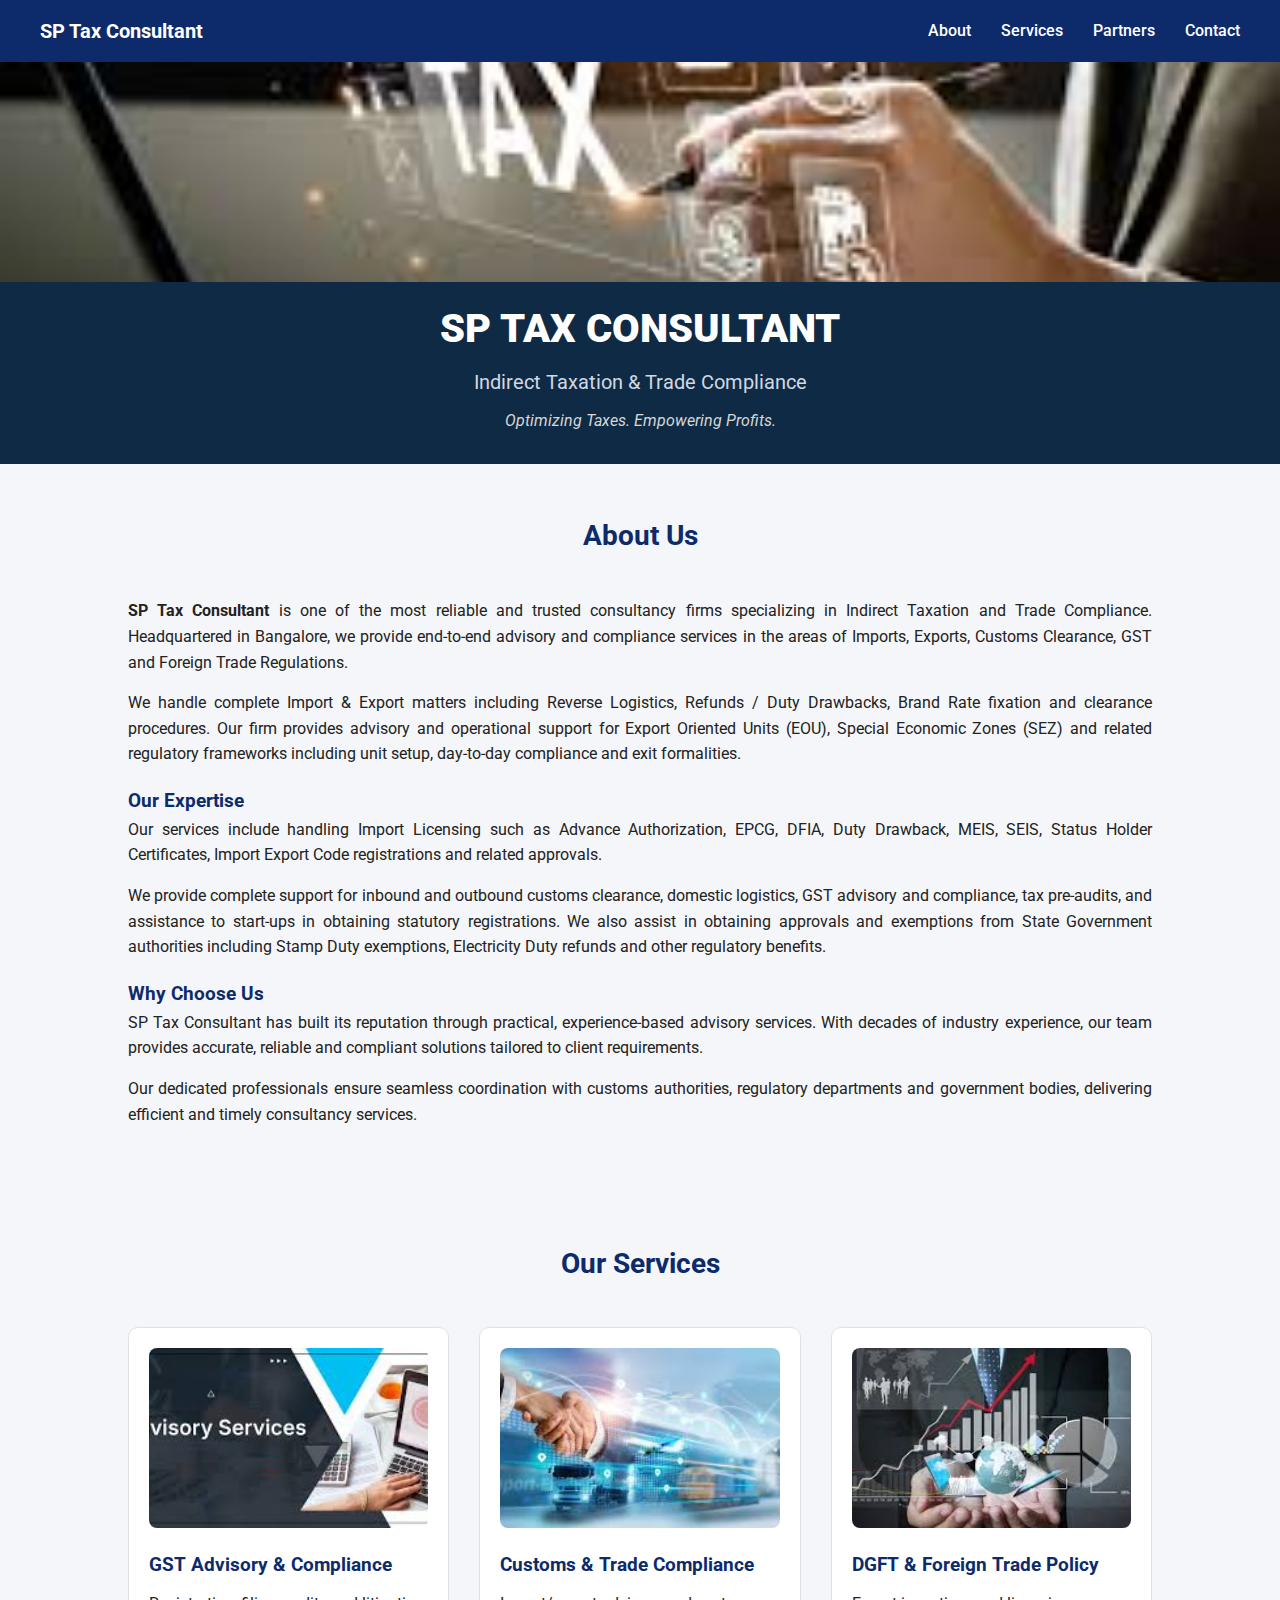
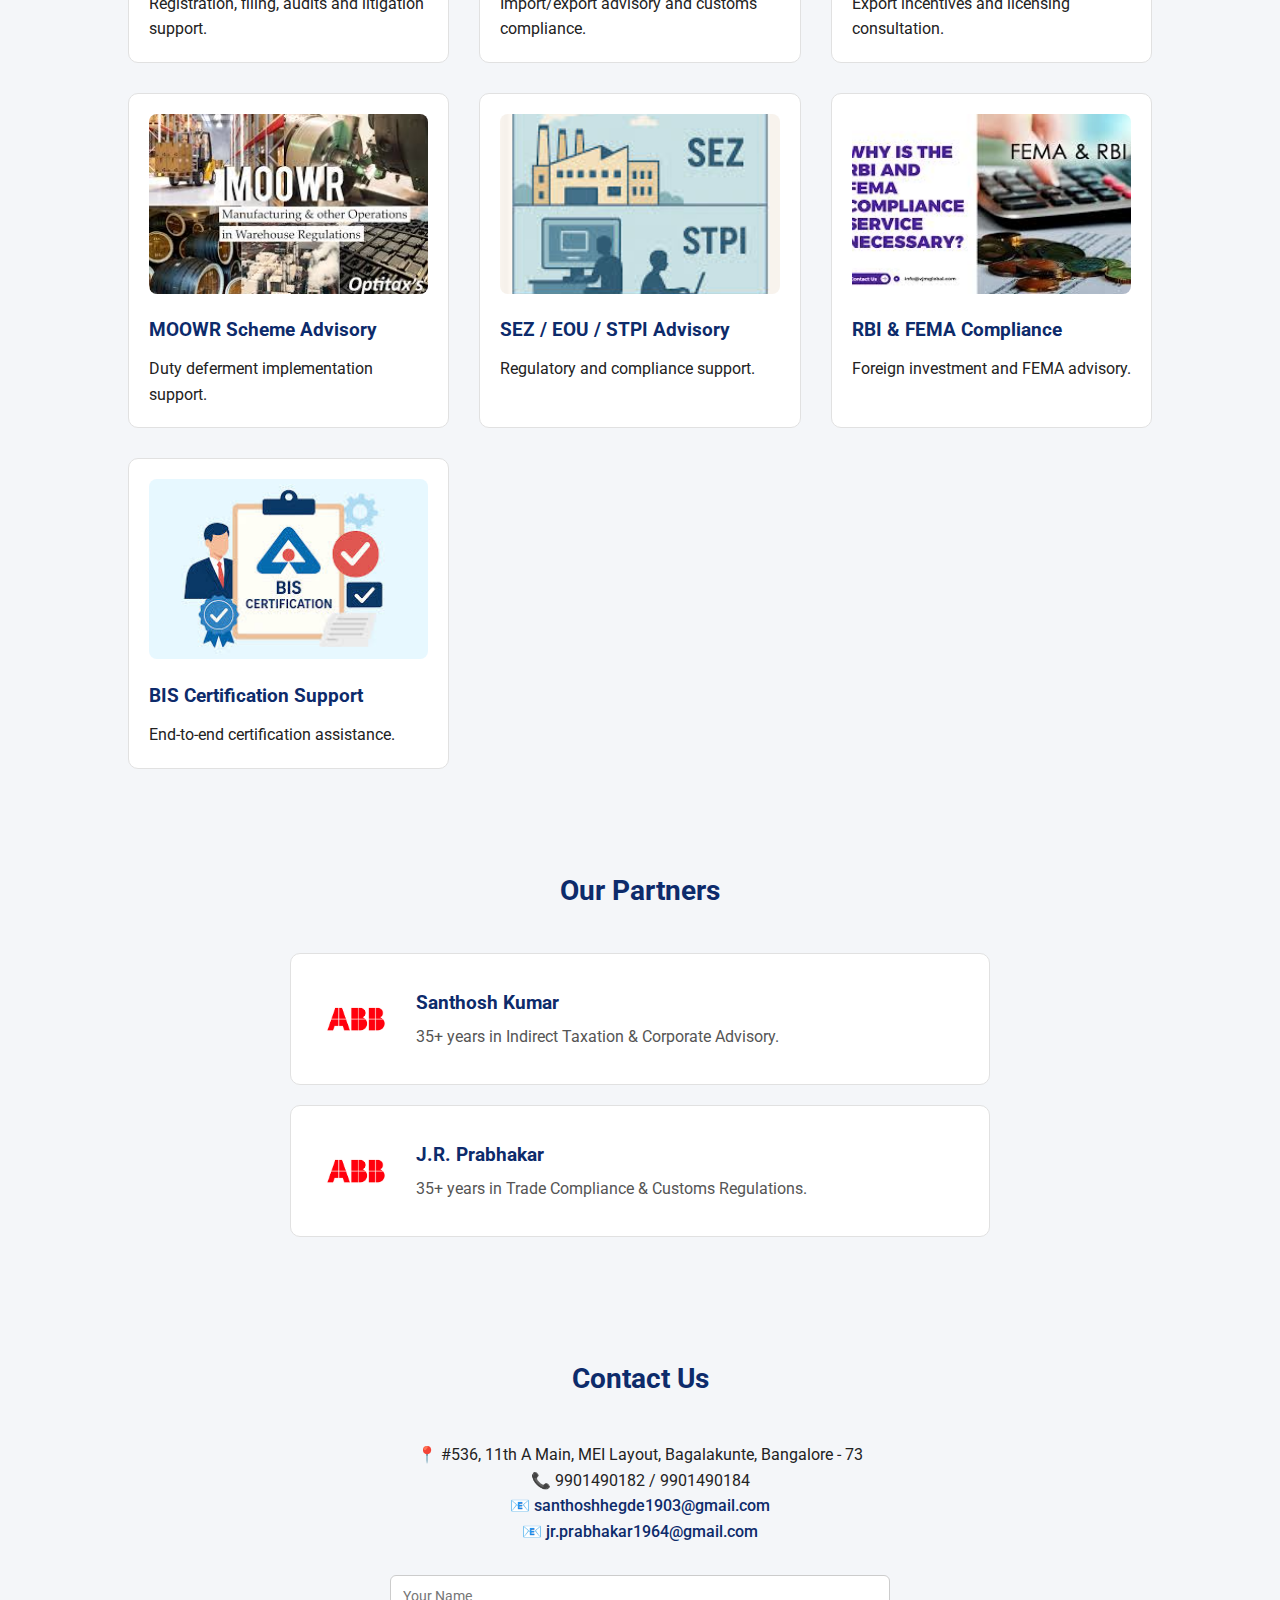
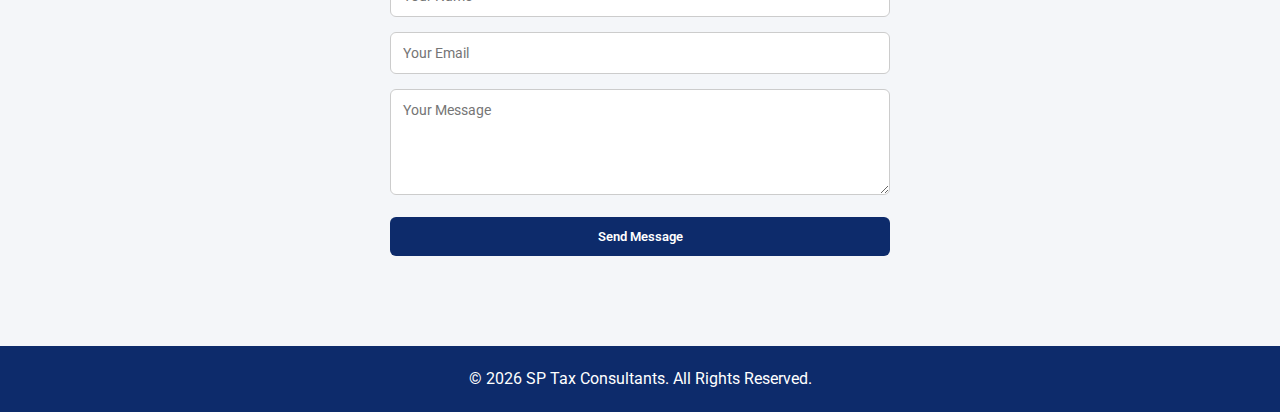
<file: index.html>
<!DOCTYPE html>
<html lang="en">
<head>
<meta charset="UTF-8">
<meta name="viewport" content="width=device-width, initial-scale=1.0">
<title>SP Tax Consultant</title>
<link rel="stylesheet" href="style.css">
<link href="https://fonts.googleapis.com/css2?family=Roboto:wght@400;500;700;900&display=swap" rel="stylesheet">
</head>

<body>

<!-- NAVIGATION -->
<nav class="navbar">
  <div class="logo-text">SP Tax Consultant</div>
  <ul>
    <li><a href="#about">About</a></li>
    <li><a href="#services">Services</a></li>
    <li><a href="#partners">Partners</a></li>
    <li><a href="#contact">Contact</a></li>
  </ul>
</nav>

<!-- HEADER -->
<header class="main-header">
  <img src="logo.jpg" alt="SP Tax Consultant Logo" class="header-logo">
  <h1>
    SP TAX CONSULTANT <br>
    <span class="sub-heading">Indirect Taxation & Trade Compliance</span>
  </h1>
  <p class="tagline">Optimizing Taxes. Empowering Profits.</p>
</header>

<!-- ABOUT US -->
<section id="about" class="about">
  <h2>About Us</h2>
  <p>
    <strong>SP Tax Consultant</strong> is one of the most reliable and trusted consultancy firms
    specializing in Indirect Taxation and Trade Compliance. Headquartered in Bangalore,
    we provide end-to-end advisory and compliance services in the areas of Imports,
    Exports, Customs Clearance, GST and Foreign Trade Regulations.
  </p>

  <p>
    We handle complete Import & Export matters including Reverse Logistics,
    Refunds / Duty Drawbacks, Brand Rate fixation and clearance procedures.
    Our firm provides advisory and operational support for Export Oriented Units (EOU),
    Special Economic Zones (SEZ) and related regulatory frameworks including
    unit setup, day-to-day compliance and exit formalities.
  </p>

  <h3>Our Expertise</h3>
  <p>
    Our services include handling Import Licensing such as Advance Authorization,
    EPCG, DFIA, Duty Drawback, MEIS, SEIS, Status Holder Certificates,
    Import Export Code registrations and related approvals.
  </p>

  <p>
    We provide complete support for inbound and outbound customs clearance,
    domestic logistics, GST advisory and compliance, tax pre-audits,
    and assistance to start-ups in obtaining statutory registrations.
    We also assist in obtaining approvals and exemptions from
    State Government authorities including Stamp Duty exemptions,
    Electricity Duty refunds and other regulatory benefits.
  </p>

  <h3>Why Choose Us</h3>
  <p>
    SP Tax Consultant has built its reputation through practical,
    experience-based advisory services. With decades of industry
    experience, our team provides accurate, reliable and compliant
    solutions tailored to client requirements.
  </p>

  <p>
    Our dedicated professionals ensure seamless coordination with
    customs authorities, regulatory departments and government bodies,
    delivering efficient and timely consultancy services.
  </p>
</section>

<!-- SERVICES -->
<section id="services" class="services">
  <h2>Our Services</h2>

  <div class="service-grid">

    <a href="gst.html" class="service-card">
      <img src="gst_advisory_compliance.jpg" alt="GST">
      <h3>GST Advisory & Compliance</h3>
      <p>Registration, filing, audits and litigation support.</p>
    </a>

    <a href="custom.html" class="service-card">
      <img src="Custom_and_Trade_Compliance.jpg" alt="Customs">
      <h3>Customs & Trade Compliance</h3>
      <p>Import/export advisory and customs compliance.</p>
    </a>

    <a href="dgft.html" class="service-card">
      <img src="DGFT_and_Foreign_Trade_Policy.jpg" alt="DGFT">
      <h3>DGFT & Foreign Trade Policy</h3>
      <p>Export incentives and licensing consultation.</p>
    </a>

    <a href="moowr.html" class="service-card">
      <img src="MOOWR_Scheme_Advisory.jpg" alt="MOOWR">
      <h3>MOOWR Scheme Advisory</h3>
      <p>Duty deferment implementation support.</p>
    </a>

    <a href="sez.html" class="service-card">
      <img src="SEZ_EOU_STPI_Advisory.jpg" alt="SEZ">
      <h3>SEZ / EOU / STPI Advisory</h3>
      <p>Regulatory and compliance support.</p>
    </a>

    <a href="rbi.html" class="service-card">
      <img src="RBI_FEMA_Compliance.jpg" alt="RBI">
      <h3>RBI & FEMA Compliance</h3>
      <p>Foreign investment and FEMA advisory.</p>
    </a>

    <a href="bis.html" class="service-card">
      <img src="BIS_Certification_Support.jpg" alt="BIS">
      <h3>BIS Certification Support</h3>
      <p>End-to-end certification assistance.</p>
    </a>

  </div>
</section>

<!-- PARTNERS -->
<section id="partners" class="partners">
  <h2>Our Partners</h2>

  <div class="partner-card">
    <img src="abb.png" alt="Santhosh Kumar" class="partner-img">
    <div class="partner-info">
      <h3>Santhosh Kumar</h3>
      <p>35+ years in Indirect Taxation & Corporate Advisory.</p>
    </div>
  </div>

  <div class="partner-card">
    <img src="abb.png" alt="J.R. Prabhakar" class="partner-img">
    <div class="partner-info">
      <h3>J.R. Prabhakar</h3>
      <p>35+ years in Trade Compliance & Customs Regulations.</p>
    </div>
  </div>
</section>

<!-- CONTACT -->
<section id="contact" class="contact">
  <h2>Contact Us</h2>

  <p>📍 #536, 11th A Main, MEI Layout, Bagalakunte, Bangalore - 73</p>
  <p>📞 9901490182 / 9901490184</p>
  <p>📧 <a href="mailto:santhoshhegde1903@gmail.com">santhoshhegde1903@gmail.com</a></p>
  <p>📧 <a href="mailto:jr.prabhakar1964@gmail.com">jr.prabhakar1964@gmail.com</a></p>

  <form class="contact-form"
    onsubmit="window.location.href='mailto:nimmi280295@gmail.com?subject=' +
    encodeURIComponent(document.getElementById('name').value) +
    '&body=' +
    encodeURIComponent(document.getElementById('message').value);
    return false;">

    <input type="text" id="name" placeholder="Your Name" required>
    <input type="email" id="email" placeholder="Your Email" required>
    <textarea id="message" rows="5" placeholder="Your Message" required></textarea>
    <button type="submit" class="btn">Send Message</button>
  </form>
</section>

<footer class="footer">
  <p>&copy; 2026 SP Tax Consultants. All Rights Reserved.</p>
</footer>

</body>
</html>
</file>
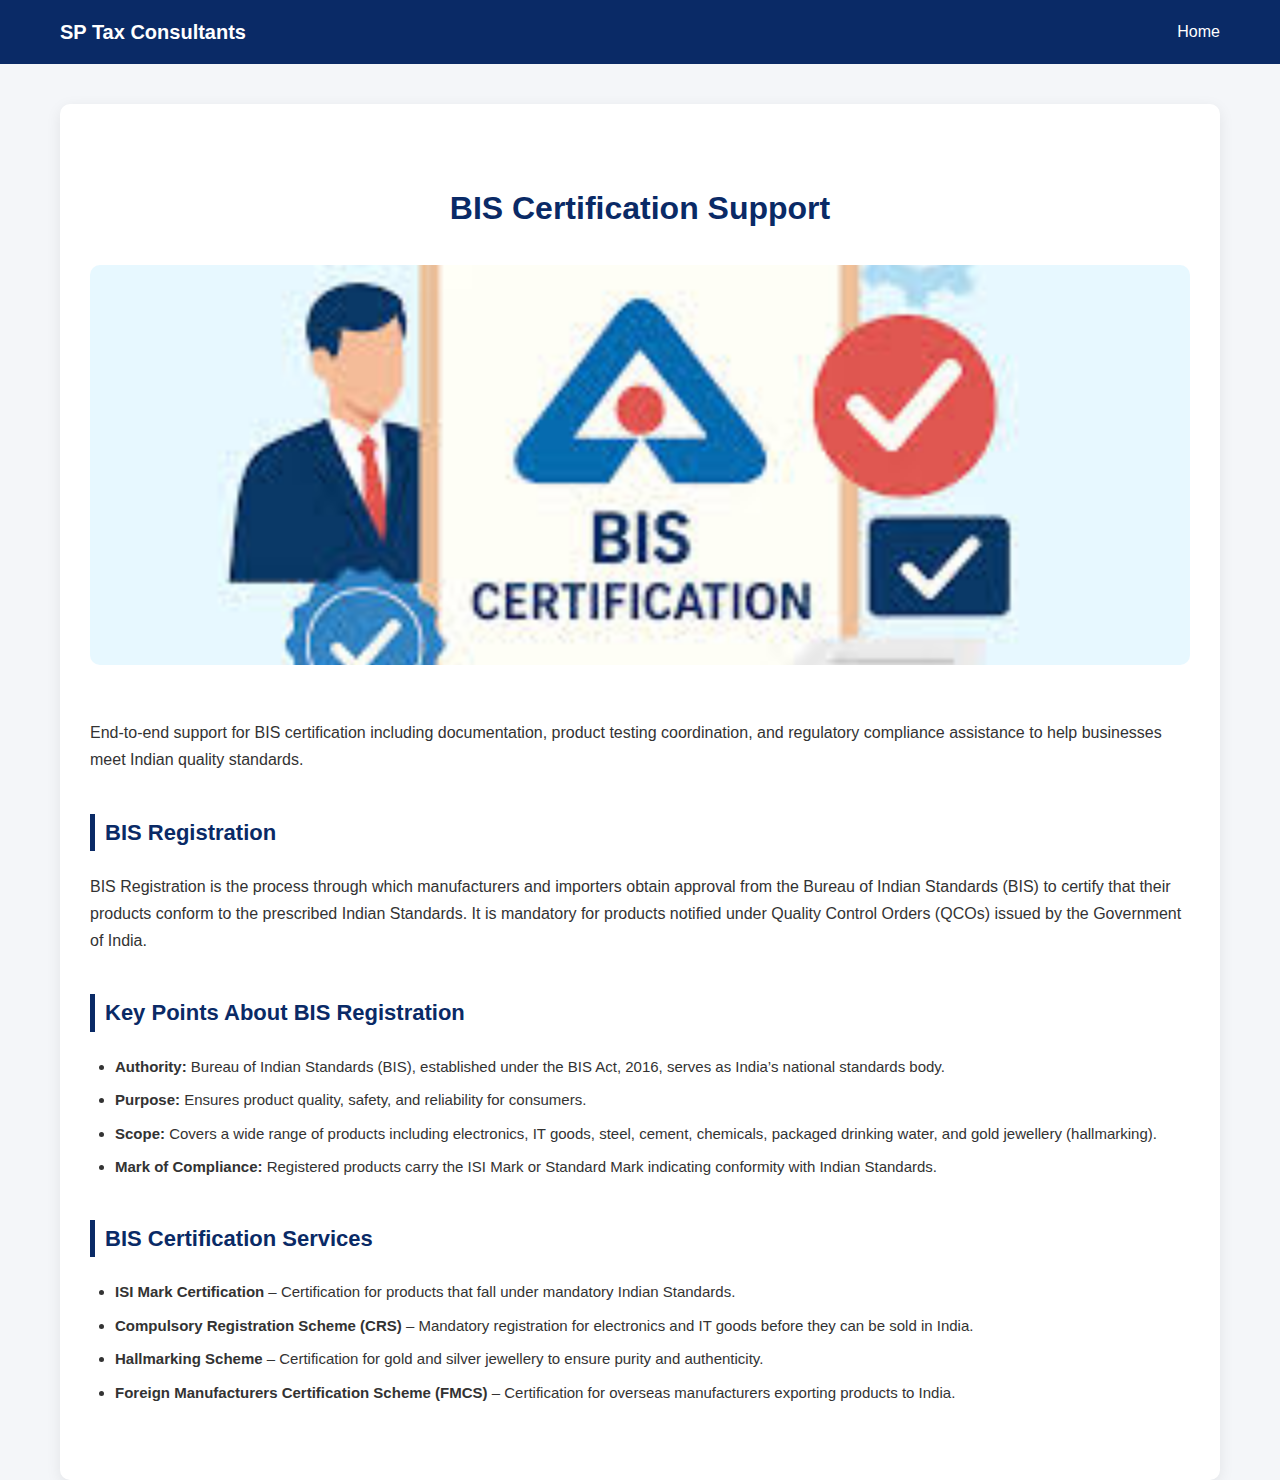
<file: bis.html>
<!DOCTYPE html>
<html>
<head>
<title>BIS Certification Support</title>

<style>

body{
font-family: Arial, Helvetica, sans-serif;
margin:0;
background:#f4f6f9;
line-height:1.7;
color:#333;
}

/* Navbar */

.navbar{
display:flex;
justify-content:space-between;
align-items:center;
background:#0a2a66;
padding:15px 60px;
color:white;
}

.navbar ul{
list-style:none;
display:flex;
margin:0;
padding:0;
}

.navbar ul li{
margin-left:25px;
}

.navbar a{
text-decoration:none;
color:white;
font-weight:500;
}

.logo{
font-size:20px;
font-weight:bold;
}

/* Page Section */

.services{
max-width:1100px;
margin:auto;
padding:50px 30px;
background:white;
margin-top:40px;
border-radius:10px;
box-shadow:0 4px 15px rgba(0,0,0,0.08);
}

.services h2{
text-align:center;
margin-bottom:30px;
font-size:32px;
color:#0a2a66;
}

.services h3{
margin-top:40px;
color:#0a2a66;
font-size:22px;
border-left:5px solid #0a2a66;
padding-left:10px;
}

.services p{
margin-bottom:18px;
font-size:16px;
}

.services ul{
margin-top:10px;
margin-bottom:25px;
padding-left:25px;
}

.services li{
margin-bottom:8px;
font-size:15px;
}

.services img{
width:100%;
max-height:400px;
object-fit:cover;
border-radius:10px;
margin-bottom:30px;
}

</style>

</head>

<body>

<nav class="navbar">
<div class="logo">SP Tax Consultants</div>

<ul>
<li><a href="index.html">Home</a></li>
</ul>
</nav>


<section class="services">

<h2>BIS Certification Support</h2>

<img src="BIS_Certification_Support.jpg">

<p>
End-to-end support for BIS certification including documentation, product testing coordination, and regulatory compliance assistance to help businesses meet Indian quality standards.
</p>


<h3>BIS Registration</h3>

<p>
BIS Registration is the process through which manufacturers and importers obtain approval from the Bureau of Indian Standards (BIS) to certify that their products conform to the prescribed Indian Standards. It is mandatory for products notified under Quality Control Orders (QCOs) issued by the Government of India.
</p>


<h3>Key Points About BIS Registration</h3>

<ul>
<li><strong>Authority:</strong> Bureau of Indian Standards (BIS), established under the BIS Act, 2016, serves as India’s national standards body.</li>

<li><strong>Purpose:</strong> Ensures product quality, safety, and reliability for consumers.</li>

<li><strong>Scope:</strong> Covers a wide range of products including electronics, IT goods, steel, cement, chemicals, packaged drinking water, and gold jewellery (hallmarking).</li>

<li><strong>Mark of Compliance:</strong> Registered products carry the ISI Mark or Standard Mark indicating conformity with Indian Standards.</li>
</ul>


<h3>BIS Certification Services</h3>

<ul>
<li><strong>ISI Mark Certification</strong> – Certification for products that fall under mandatory Indian Standards.</li>

<li><strong>Compulsory Registration Scheme (CRS)</strong> – Mandatory registration for electronics and IT goods before they can be sold in India.</li>

<li><strong>Hallmarking Scheme</strong> – Certification for gold and silver jewellery to ensure purity and authenticity.</li>

<li><strong>Foreign Manufacturers Certification Scheme (FMCS)</strong> – Certification for overseas manufacturers exporting products to India.</li>
</ul>

</section>

</body>
</html>
</file>
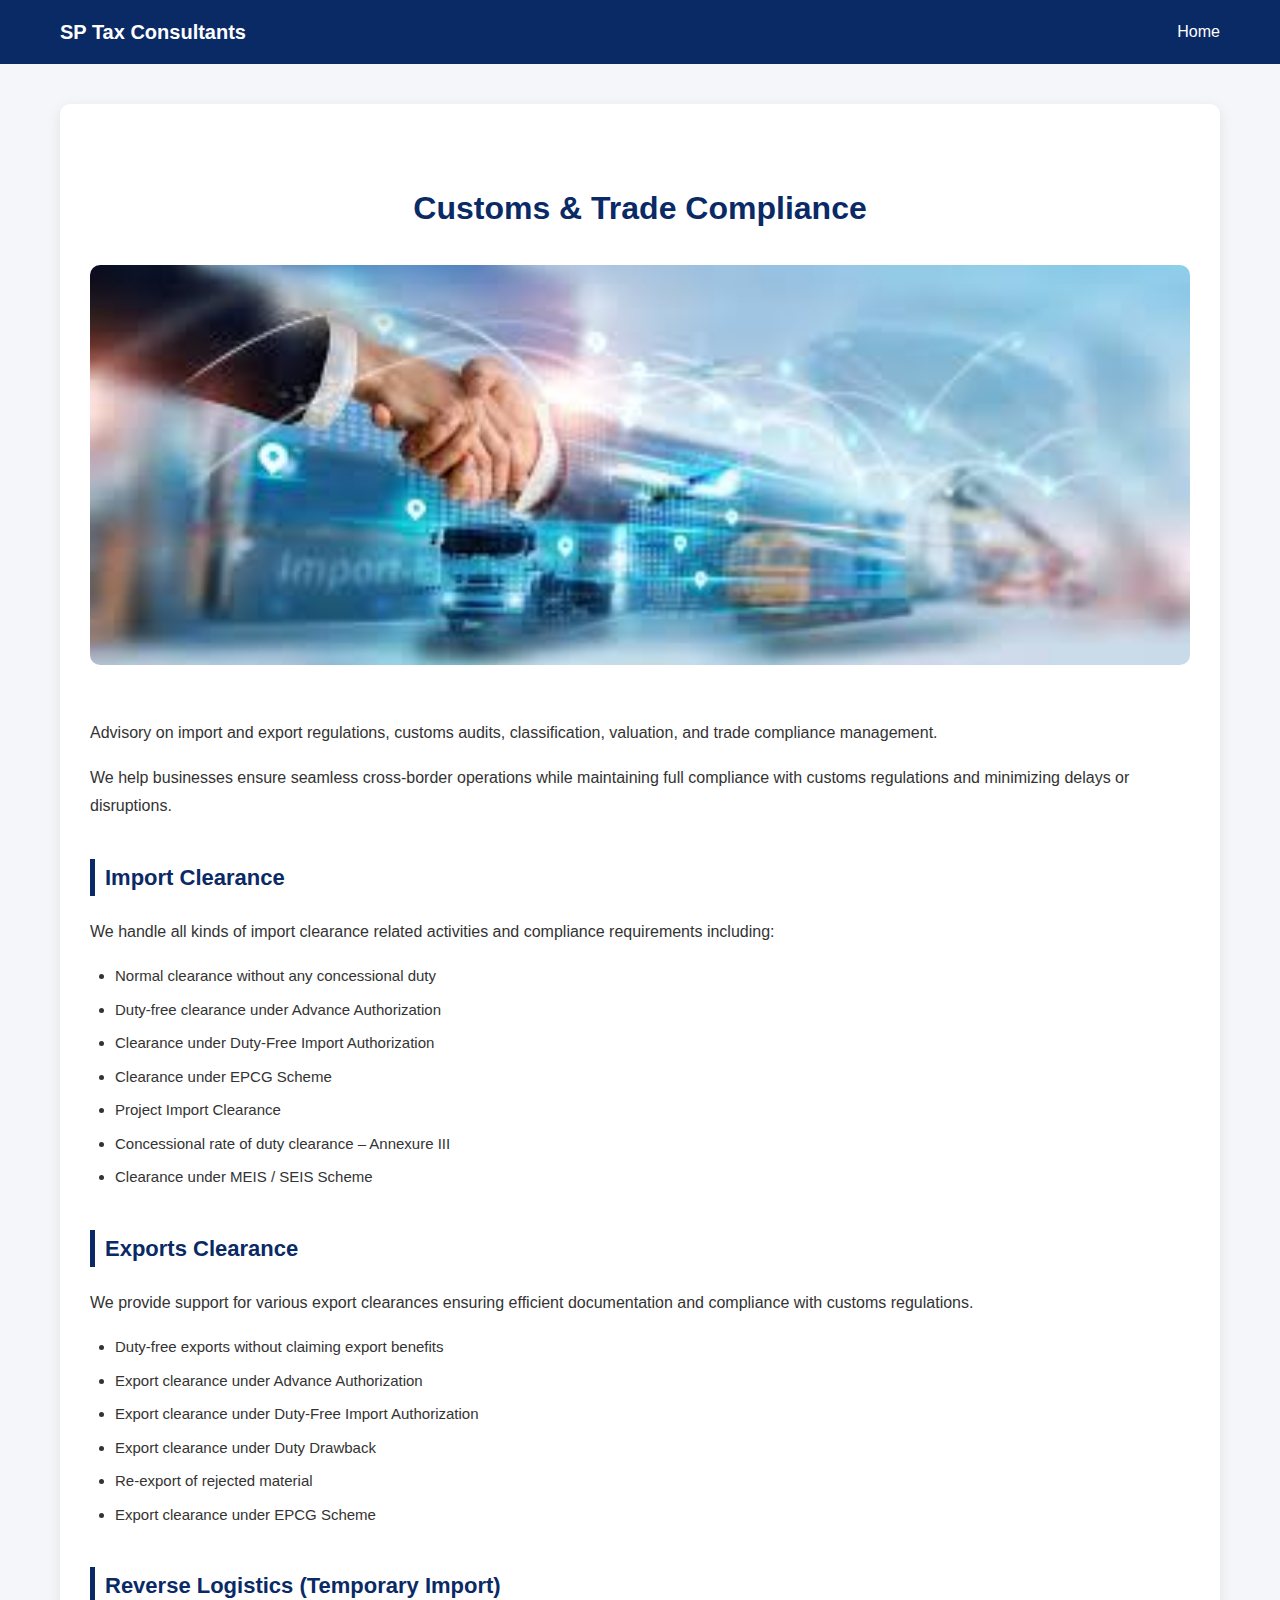
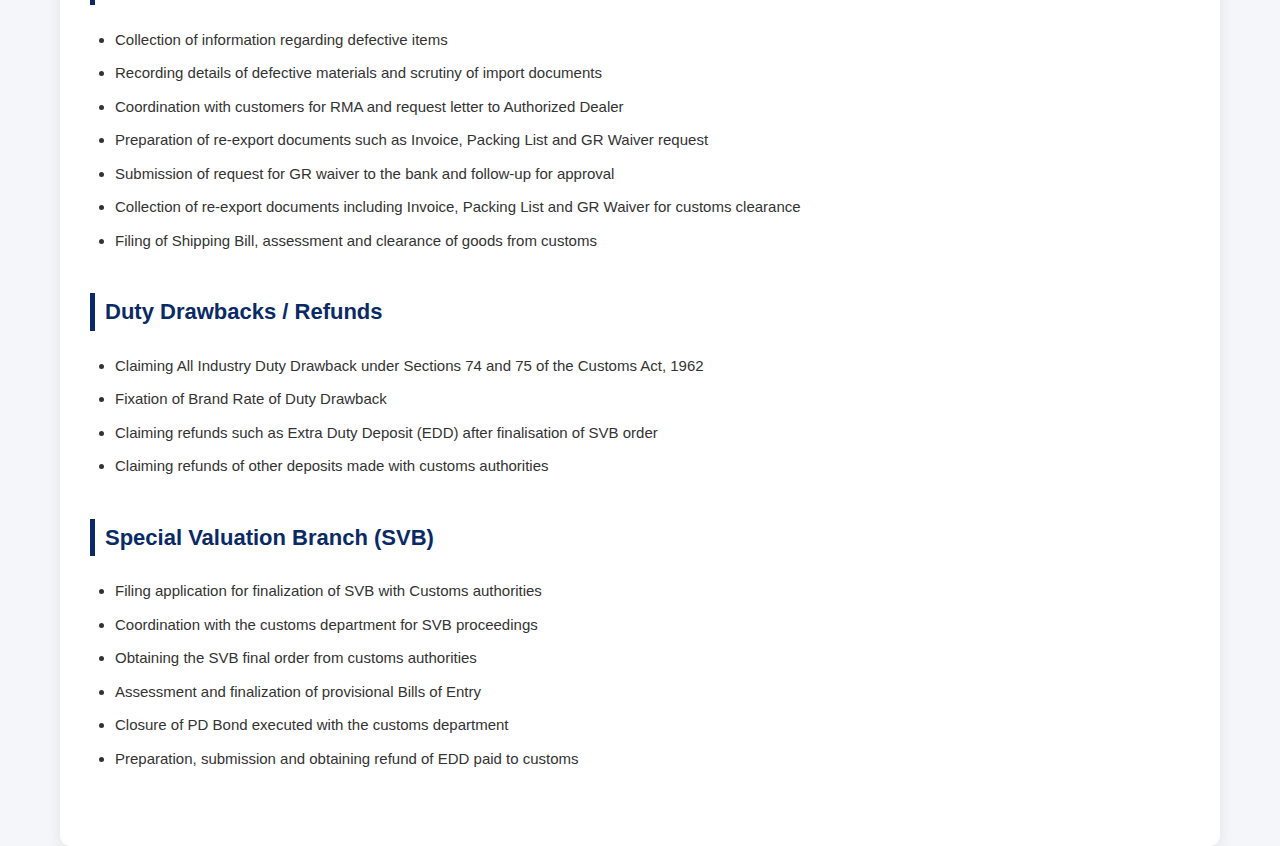
<file: custom.html>
<!DOCTYPE html>
<html>
<head>
<title>Customs & Trade Compliance</title>

<style>

body{
font-family: Arial, Helvetica, sans-serif;
margin:0;
background:#f4f6f9;
line-height:1.7;
color:#333;
}

/* Navbar */

.navbar{
display:flex;
justify-content:space-between;
align-items:center;
background:#0a2a66;
padding:15px 60px;
color:white;
}

.navbar ul{
list-style:none;
display:flex;
margin:0;
padding:0;
}

.navbar ul li{
margin-left:25px;
}

.navbar a{
text-decoration:none;
color:white;
font-weight:500;
}

.logo{
font-size:20px;
font-weight:bold;
}

/* Page Section */

.services{
max-width:1100px;
margin:auto;
padding:50px 30px;
background:white;
margin-top:40px;
border-radius:10px;
box-shadow:0 4px 15px rgba(0,0,0,0.08);
}

.services h2{
text-align:center;
margin-bottom:30px;
font-size:32px;
color:#0a2a66;
}

.services h3{
margin-top:40px;
color:#0a2a66;
font-size:22px;
border-left:5px solid #0a2a66;
padding-left:10px;
}

.services p{
margin-bottom:18px;
font-size:16px;
}

.services ul{
margin-top:10px;
margin-bottom:25px;
padding-left:25px;
}

.services li{
margin-bottom:8px;
font-size:15px;
}

.services img{
width:100%;
max-height:400px;
object-fit:cover;
border-radius:10px;
margin-bottom:30px;
}

</style>

</head>

<body>

<nav class="navbar">
<div class="logo">SP Tax Consultants</div>

<ul>
<li><a href="index.html">Home</a></li>
</ul>
</nav>


<section class="services">

<h2>Customs & Trade Compliance</h2>

<img src="Custom_and_Trade_Compliance.jpg">

<p>
Advisory on import and export regulations, customs audits, classification, valuation, and trade compliance management.
</p>

<p>
We help businesses ensure seamless cross-border operations while maintaining full compliance with customs regulations and minimizing delays or disruptions.
</p>


<h3>Import Clearance</h3>

<p>
We handle all kinds of import clearance related activities and compliance requirements including:
</p>

<ul>
<li>Normal clearance without any concessional duty</li>
<li>Duty-free clearance under Advance Authorization</li>
<li>Clearance under Duty-Free Import Authorization</li>
<li>Clearance under EPCG Scheme</li>
<li>Project Import Clearance</li>
<li>Concessional rate of duty clearance – Annexure III</li>
<li>Clearance under MEIS / SEIS Scheme</li>
</ul>


<h3>Exports Clearance</h3>

<p>
We provide support for various export clearances ensuring efficient documentation and compliance with customs regulations.
</p>

<ul>
<li>Duty-free exports without claiming export benefits</li>
<li>Export clearance under Advance Authorization</li>
<li>Export clearance under Duty-Free Import Authorization</li>
<li>Export clearance under Duty Drawback</li>
<li>Re-export of rejected material</li>
<li>Export clearance under EPCG Scheme</li>
</ul>


<h3>Reverse Logistics (Temporary Import)</h3>

<ul>
<li>Collection of information regarding defective items</li>
<li>Recording details of defective materials and scrutiny of import documents</li>
<li>Coordination with customers for RMA and request letter to Authorized Dealer</li>
<li>Preparation of re-export documents such as Invoice, Packing List and GR Waiver request</li>
<li>Submission of request for GR waiver to the bank and follow-up for approval</li>
<li>Collection of re-export documents including Invoice, Packing List and GR Waiver for customs clearance</li>
<li>Filing of Shipping Bill, assessment and clearance of goods from customs</li>
</ul>


<h3>Duty Drawbacks / Refunds</h3>

<ul>
<li>Claiming All Industry Duty Drawback under Sections 74 and 75 of the Customs Act, 1962</li>
<li>Fixation of Brand Rate of Duty Drawback</li>
<li>Claiming refunds such as Extra Duty Deposit (EDD) after finalisation of SVB order</li>
<li>Claiming refunds of other deposits made with customs authorities</li>
</ul>


<h3>Special Valuation Branch (SVB)</h3>

<ul>
<li>Filing application for finalization of SVB with Customs authorities</li>
<li>Coordination with the customs department for SVB proceedings</li>
<li>Obtaining the SVB final order from customs authorities</li>
<li>Assessment and finalization of provisional Bills of Entry</li>
<li>Closure of PD Bond executed with the customs department</li>
<li>Preparation, submission and obtaining refund of EDD paid to customs</li>
</ul>

</section>

</body>
</html>
</file>
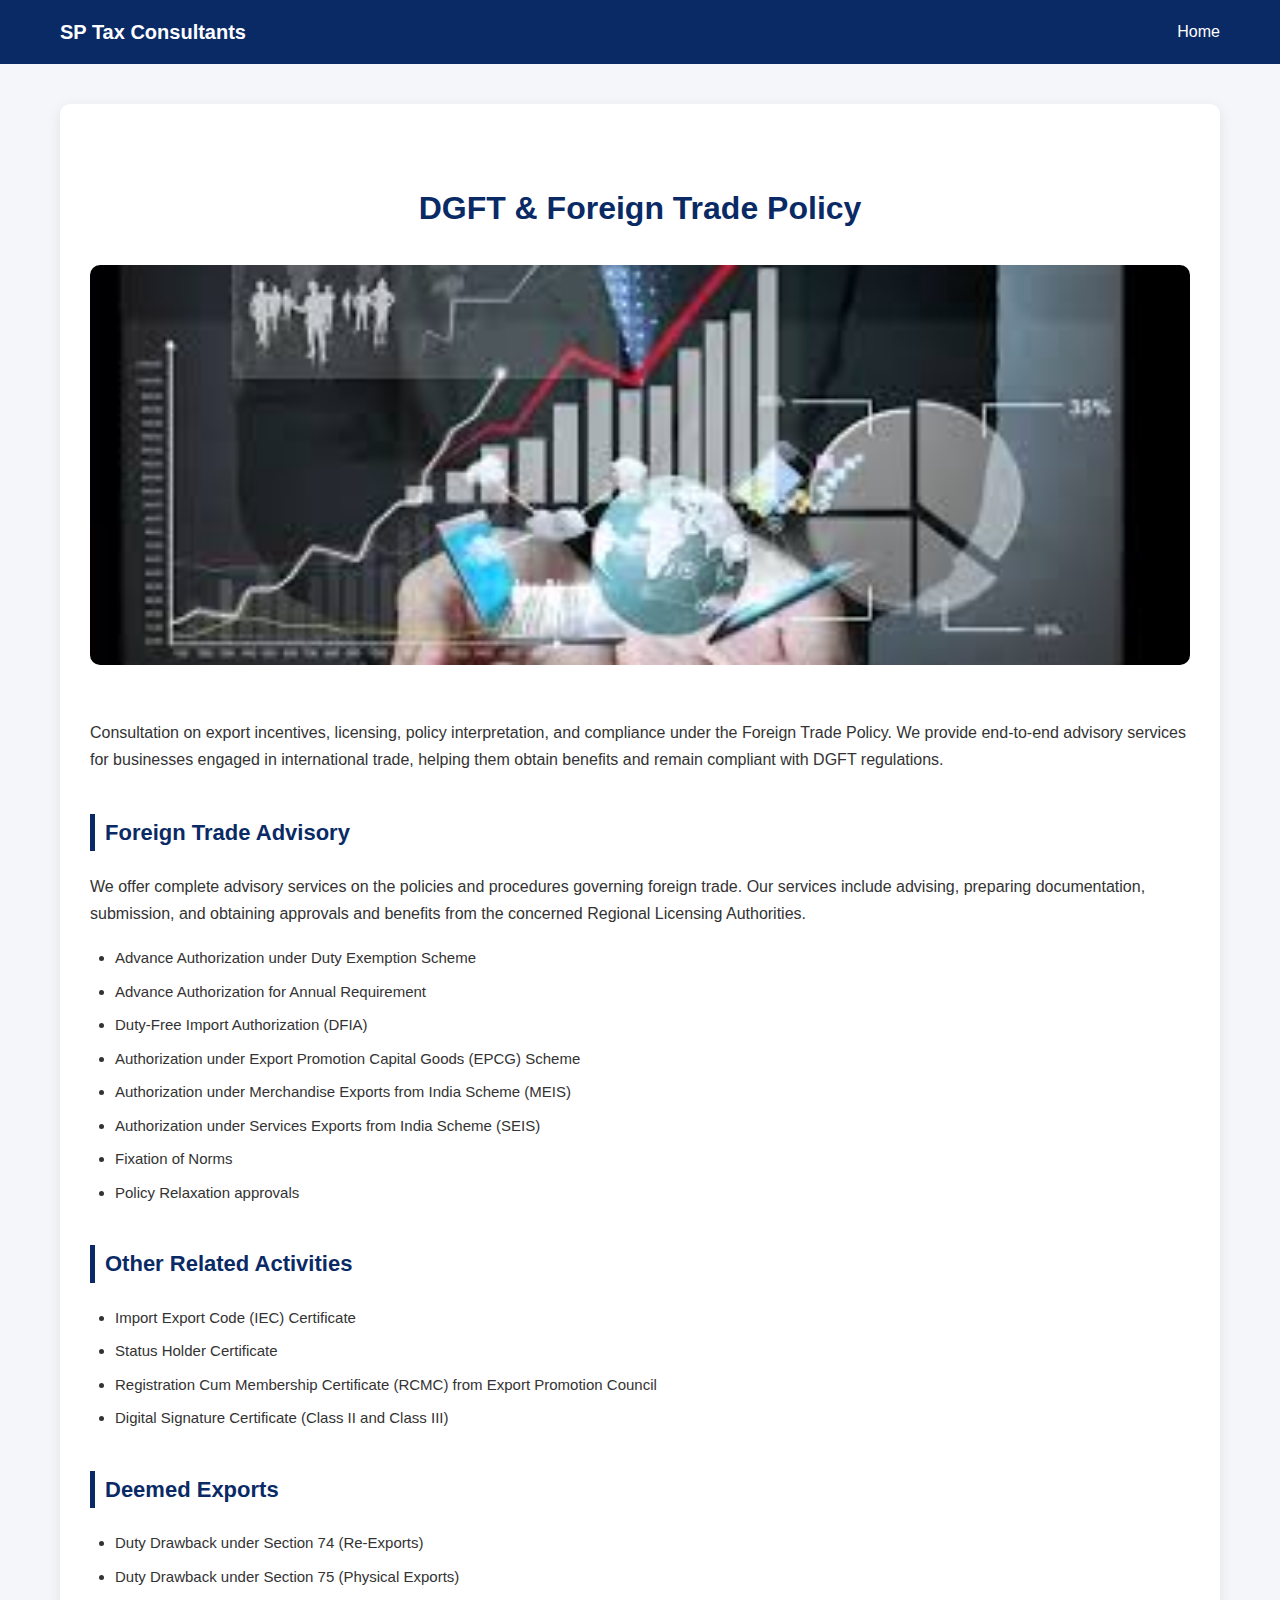
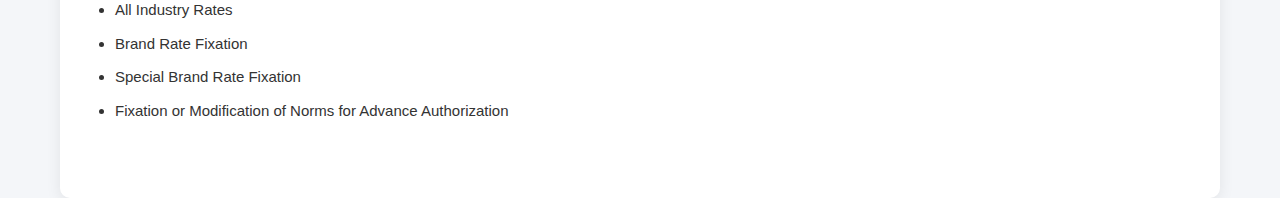
<file: dgft.html>
<!DOCTYPE html>
<html>
<head>
<title>DGFT & Foreign Trade Policy</title>

<style>

body{
font-family: Arial, Helvetica, sans-serif;
margin:0;
background:#f4f6f9;
line-height:1.7;
color:#333;
}

/* Navbar */

.navbar{
display:flex;
justify-content:space-between;
align-items:center;
background:#0a2a66;
padding:15px 60px;
color:white;
}

.navbar ul{
list-style:none;
display:flex;
margin:0;
padding:0;
}

.navbar ul li{
margin-left:25px;
}

.navbar a{
text-decoration:none;
color:white;
font-weight:500;
}

.logo{
font-size:20px;
font-weight:bold;
}

/* Page Section */

.services{
max-width:1100px;
margin:auto;
padding:50px 30px;
background:white;
margin-top:40px;
border-radius:10px;
box-shadow:0 4px 15px rgba(0,0,0,0.08);
}

.services h2{
text-align:center;
margin-bottom:30px;
font-size:32px;
color:#0a2a66;
}

.services h3{
margin-top:40px;
color:#0a2a66;
font-size:22px;
border-left:5px solid #0a2a66;
padding-left:10px;
}

.services p{
margin-bottom:18px;
font-size:16px;
}

.services ul{
margin-top:10px;
margin-bottom:25px;
padding-left:25px;
}

.services li{
margin-bottom:8px;
font-size:15px;
}

.services img{
width:100%;
max-height:400px;
object-fit:cover;
border-radius:10px;
margin-bottom:30px;
}

</style>

</head>

<body>

<nav class="navbar">
<div class="logo">SP Tax Consultants</div>

<ul>
<li><a href="index.html">Home</a></li>
</ul>
</nav>


<section class="services">

<h2>DGFT & Foreign Trade Policy</h2>

<img src="DGFT_and_Foreign_Trade_Policy.jpg">

<p>
Consultation on export incentives, licensing, policy interpretation, and compliance under the Foreign Trade Policy. We provide end-to-end advisory services for businesses engaged in international trade, helping them obtain benefits and remain compliant with DGFT regulations.
</p>


<h3>Foreign Trade Advisory</h3>

<p>
We offer complete advisory services on the policies and procedures governing foreign trade. Our services include advising, preparing documentation, submission, and obtaining approvals and benefits from the concerned Regional Licensing Authorities.
</p>

<ul>
<li>Advance Authorization under Duty Exemption Scheme</li>
<li>Advance Authorization for Annual Requirement</li>
<li>Duty-Free Import Authorization (DFIA)</li>
<li>Authorization under Export Promotion Capital Goods (EPCG) Scheme</li>
<li>Authorization under Merchandise Exports from India Scheme (MEIS)</li>
<li>Authorization under Services Exports from India Scheme (SEIS)</li>
<li>Fixation of Norms</li>
<li>Policy Relaxation approvals</li>
</ul>


<h3>Other Related Activities</h3>

<ul>
<li>Import Export Code (IEC) Certificate</li>
<li>Status Holder Certificate</li>
<li>Registration Cum Membership Certificate (RCMC) from Export Promotion Council</li>
<li>Digital Signature Certificate (Class II and Class III)</li>
</ul>


<h3>Deemed Exports</h3>

<ul>
<li>Duty Drawback under Section 74 (Re-Exports)</li>
<li>Duty Drawback under Section 75 (Physical Exports)</li>
<li>All Industry Rates</li>
<li>Brand Rate Fixation</li>
<li>Special Brand Rate Fixation</li>
<li>Fixation or Modification of Norms for Advance Authorization</li>
</ul>


</section>

</body>
</html>
</file>
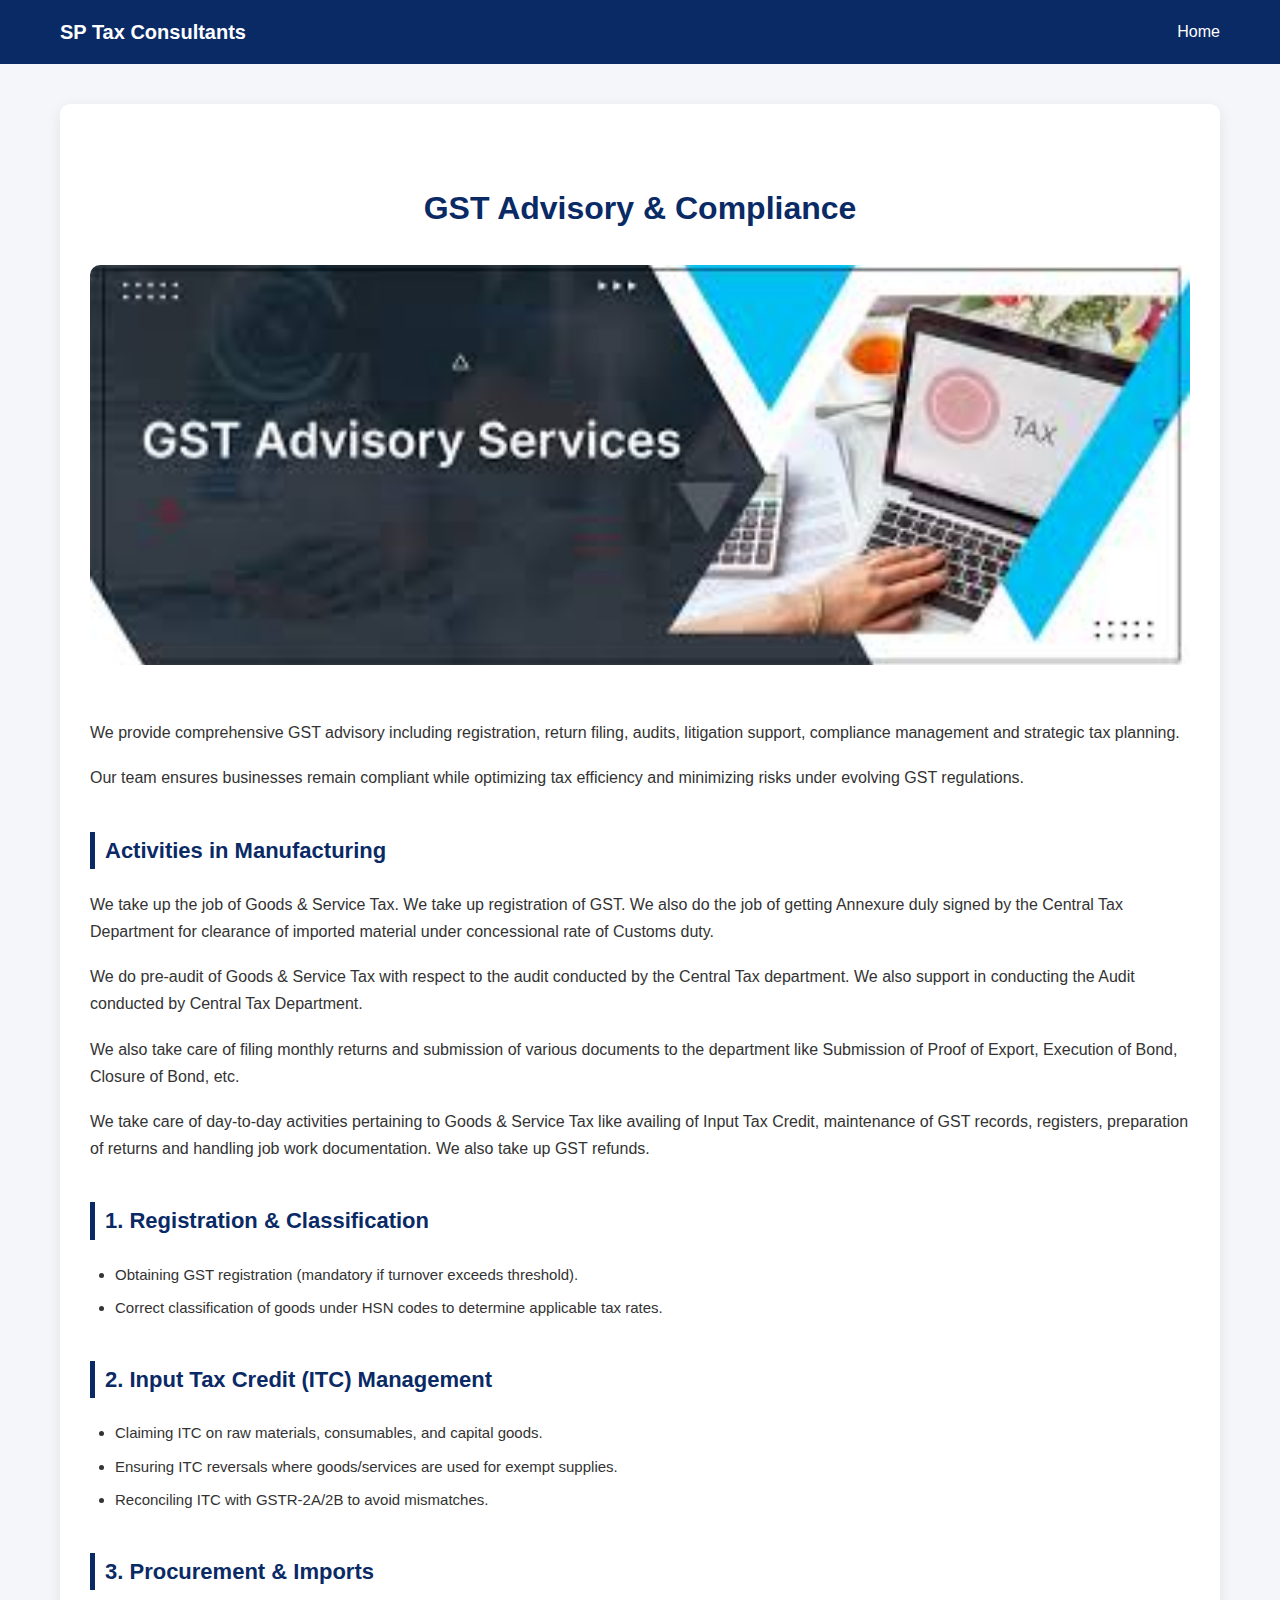
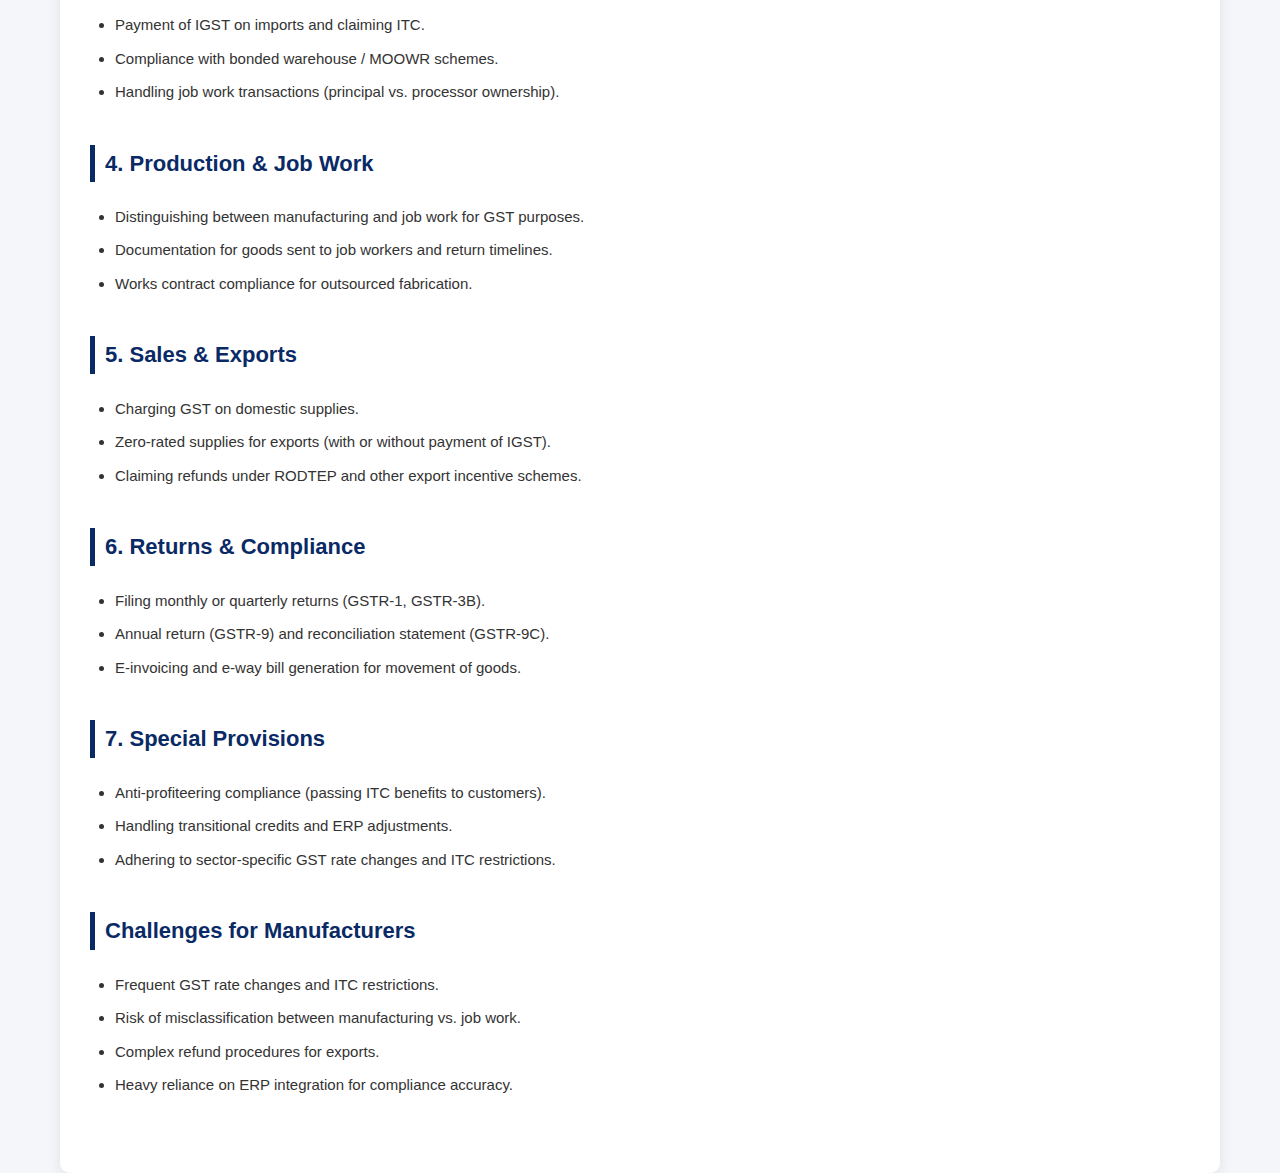
<file: gst.html>
<!DOCTYPE html>
<html>
<head>
<title>GST Advisory & Compliance</title>

<style>

body{
font-family: Arial, Helvetica, sans-serif;
margin:0;
background:#f4f6f9;
line-height:1.7;
color:#333;
}

/* Navbar */

.navbar{
display:flex;
justify-content:space-between;
align-items:center;
background:#0a2a66;
padding:15px 60px;
color:white;
}

.navbar ul{
list-style:none;
display:flex;
margin:0;
padding:0;
}

.navbar ul li{
margin-left:25px;
}

.navbar a{
text-decoration:none;
color:white;
font-weight:500;
}

.logo{
font-size:20px;
font-weight:bold;
}

/* Page Section */

.services{
max-width:1100px;
margin:auto;
padding:50px 30px;
background:white;
margin-top:40px;
border-radius:10px;
box-shadow:0 4px 15px rgba(0,0,0,0.08);
}

.services h2{
text-align:center;
margin-bottom:30px;
font-size:32px;
color:#0a2a66;
}

.services h3{
margin-top:40px;
color:#0a2a66;
font-size:22px;
border-left:5px solid #0a2a66;
padding-left:10px;
}

.services p{
margin-bottom:18px;
font-size:16px;
}

.services ul{
margin-top:10px;
margin-bottom:25px;
padding-left:25px;
}

.services li{
margin-bottom:8px;
font-size:15px;
}

.services img{
width:100%;
max-height:400px;
object-fit:cover;
border-radius:10px;
margin-bottom:30px;
}

</style>
</head>

<body>

<nav class="navbar">
<div class="logo">SP Tax Consultants</div>

<ul>
<li><a href="index.html">Home</a></li>
</ul>
</nav>


<section class="services">

<h2>GST Advisory & Compliance</h2>

<img src="gst_advisory_compliance.jpg">

<p>
We provide comprehensive GST advisory including registration, return filing, audits,
litigation support, compliance management and strategic tax planning.
</p>

<p>
Our team ensures businesses remain compliant while optimizing tax efficiency and
minimizing risks under evolving GST regulations.
</p>


<h3>Activities in Manufacturing</h3>

<p>
We take up the job of Goods & Service Tax. We take up registration of GST. We also do the job of getting Annexure duly signed by the Central Tax Department for clearance of imported material under concessional rate of Customs duty.
</p>

<p>
We do pre-audit of Goods & Service Tax with respect to the audit conducted by the Central Tax department. We also support in conducting the Audit conducted by Central Tax Department.
</p>

<p>
We also take care of filing monthly returns and submission of various documents to the department like Submission of Proof of Export, Execution of Bond, Closure of Bond, etc.
</p>

<p>
We take care of day-to-day activities pertaining to Goods & Service Tax like availing of Input Tax Credit, maintenance of GST records, registers, preparation of returns and handling job work documentation. We also take up GST refunds.
</p>


<h3>1. Registration & Classification</h3>

<ul>
<li>Obtaining GST registration (mandatory if turnover exceeds threshold).</li>
<li>Correct classification of goods under HSN codes to determine applicable tax rates.</li>
</ul>


<h3>2. Input Tax Credit (ITC) Management</h3>

<ul>
<li>Claiming ITC on raw materials, consumables, and capital goods.</li>
<li>Ensuring ITC reversals where goods/services are used for exempt supplies.</li>
<li>Reconciling ITC with GSTR-2A/2B to avoid mismatches.</li>
</ul>


<h3>3. Procurement & Imports</h3>

<ul>
<li>Payment of IGST on imports and claiming ITC.</li>
<li>Compliance with bonded warehouse / MOOWR schemes.</li>
<li>Handling job work transactions (principal vs. processor ownership).</li>
</ul>


<h3>4. Production & Job Work</h3>

<ul>
<li>Distinguishing between manufacturing and job work for GST purposes.</li>
<li>Documentation for goods sent to job workers and return timelines.</li>
<li>Works contract compliance for outsourced fabrication.</li>
</ul>


<h3>5. Sales & Exports</h3>

<ul>
<li>Charging GST on domestic supplies.</li>
<li>Zero-rated supplies for exports (with or without payment of IGST).</li>
<li>Claiming refunds under RODTEP and other export incentive schemes.</li>
</ul>


<h3>6. Returns & Compliance</h3>

<ul>
<li>Filing monthly or quarterly returns (GSTR-1, GSTR-3B).</li>
<li>Annual return (GSTR-9) and reconciliation statement (GSTR-9C).</li>
<li>E-invoicing and e-way bill generation for movement of goods.</li>
</ul>


<h3>7. Special Provisions</h3>

<ul>
<li>Anti-profiteering compliance (passing ITC benefits to customers).</li>
<li>Handling transitional credits and ERP adjustments.</li>
<li>Adhering to sector-specific GST rate changes and ITC restrictions.</li>
</ul>


<h3>Challenges for Manufacturers</h3>

<ul>
<li>Frequent GST rate changes and ITC restrictions.</li>
<li>Risk of misclassification between manufacturing vs. job work.</li>
<li>Complex refund procedures for exports.</li>
<li>Heavy reliance on ERP integration for compliance accuracy.</li>
</ul>

</section>

</body>
</html>
</file>
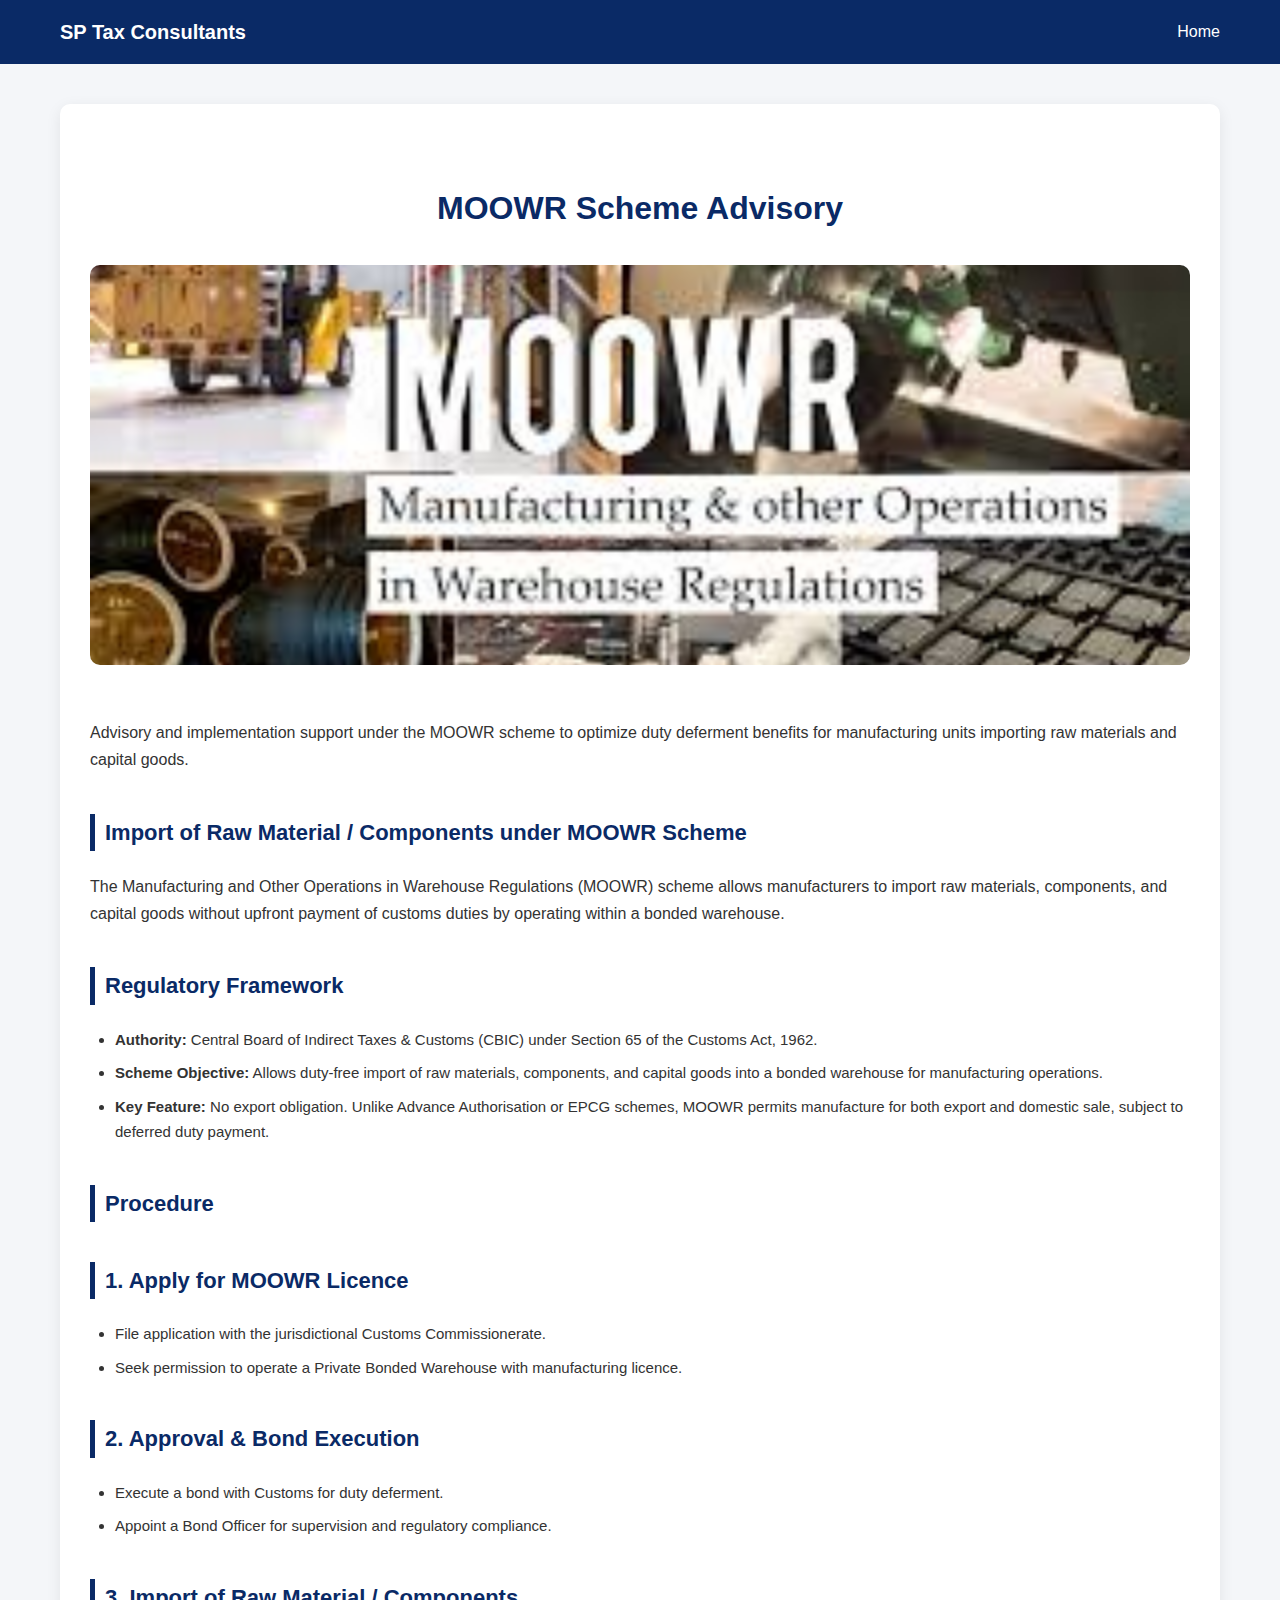
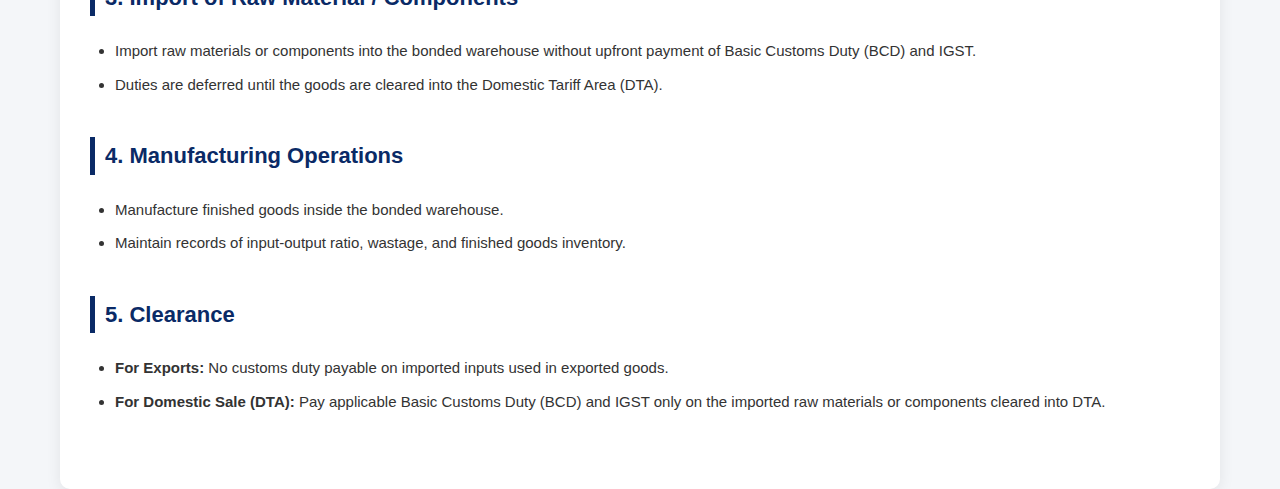
<file: moowr.html>
<!DOCTYPE html>
<html>
<head>
<title>MOOWR Scheme Advisory</title>

<style>

body{
font-family: Arial, Helvetica, sans-serif;
margin:0;
background:#f4f6f9;
line-height:1.7;
color:#333;
}

/* Navbar */

.navbar{
display:flex;
justify-content:space-between;
align-items:center;
background:#0a2a66;
padding:15px 60px;
color:white;
}

.navbar ul{
list-style:none;
display:flex;
margin:0;
padding:0;
}

.navbar ul li{
margin-left:25px;
}

.navbar a{
text-decoration:none;
color:white;
font-weight:500;
}

.logo{
font-size:20px;
font-weight:bold;
}

/* Page Section */

.services{
max-width:1100px;
margin:auto;
padding:50px 30px;
background:white;
margin-top:40px;
border-radius:10px;
box-shadow:0 4px 15px rgba(0,0,0,0.08);
}

.services h2{
text-align:center;
margin-bottom:30px;
font-size:32px;
color:#0a2a66;
}

.services h3{
margin-top:40px;
color:#0a2a66;
font-size:22px;
border-left:5px solid #0a2a66;
padding-left:10px;
}

.services p{
margin-bottom:18px;
font-size:16px;
}

.services ul{
margin-top:10px;
margin-bottom:25px;
padding-left:25px;
}

.services li{
margin-bottom:8px;
font-size:15px;
}

.services img{
width:100%;
max-height:400px;
object-fit:cover;
border-radius:10px;
margin-bottom:30px;
}

</style>

</head>

<body>

<nav class="navbar">
<div class="logo">SP Tax Consultants</div>

<ul>
<li><a href="index.html">Home</a></li>
</ul>
</nav>


<section class="services">

<h2>MOOWR Scheme Advisory</h2>

<img src="MOOWR_Scheme_Advisory.jpg">

<p>
Advisory and implementation support under the MOOWR scheme to optimize duty deferment benefits for manufacturing units importing raw materials and capital goods.
</p>


<h3>Import of Raw Material / Components under MOOWR Scheme</h3>

<p>
The Manufacturing and Other Operations in Warehouse Regulations (MOOWR) scheme allows manufacturers to import raw materials, components, and capital goods without upfront payment of customs duties by operating within a bonded warehouse.
</p>


<h3>Regulatory Framework</h3>

<ul>
<li><strong>Authority:</strong> Central Board of Indirect Taxes & Customs (CBIC) under Section 65 of the Customs Act, 1962.</li>

<li><strong>Scheme Objective:</strong> Allows duty-free import of raw materials, components, and capital goods into a bonded warehouse for manufacturing operations.</li>

<li><strong>Key Feature:</strong> No export obligation. Unlike Advance Authorisation or EPCG schemes, MOOWR permits manufacture for both export and domestic sale, subject to deferred duty payment.</li>
</ul>


<h3>Procedure</h3>

<h3>1. Apply for MOOWR Licence</h3>

<ul>
<li>File application with the jurisdictional Customs Commissionerate.</li>
<li>Seek permission to operate a Private Bonded Warehouse with manufacturing licence.</li>
</ul>


<h3>2. Approval & Bond Execution</h3>

<ul>
<li>Execute a bond with Customs for duty deferment.</li>
<li>Appoint a Bond Officer for supervision and regulatory compliance.</li>
</ul>


<h3>3. Import of Raw Material / Components</h3>

<ul>
<li>Import raw materials or components into the bonded warehouse without upfront payment of Basic Customs Duty (BCD) and IGST.</li>
<li>Duties are deferred until the goods are cleared into the Domestic Tariff Area (DTA).</li>
</ul>


<h3>4. Manufacturing Operations</h3>

<ul>
<li>Manufacture finished goods inside the bonded warehouse.</li>
<li>Maintain records of input-output ratio, wastage, and finished goods inventory.</li>
</ul>


<h3>5. Clearance</h3>

<ul>
<li><strong>For Exports:</strong> No customs duty payable on imported inputs used in exported goods.</li>

<li><strong>For Domestic Sale (DTA):</strong> Pay applicable Basic Customs Duty (BCD) and IGST only on the imported raw materials or components cleared into DTA.</li>
</ul>

</section>

</body>
</html>
</file>
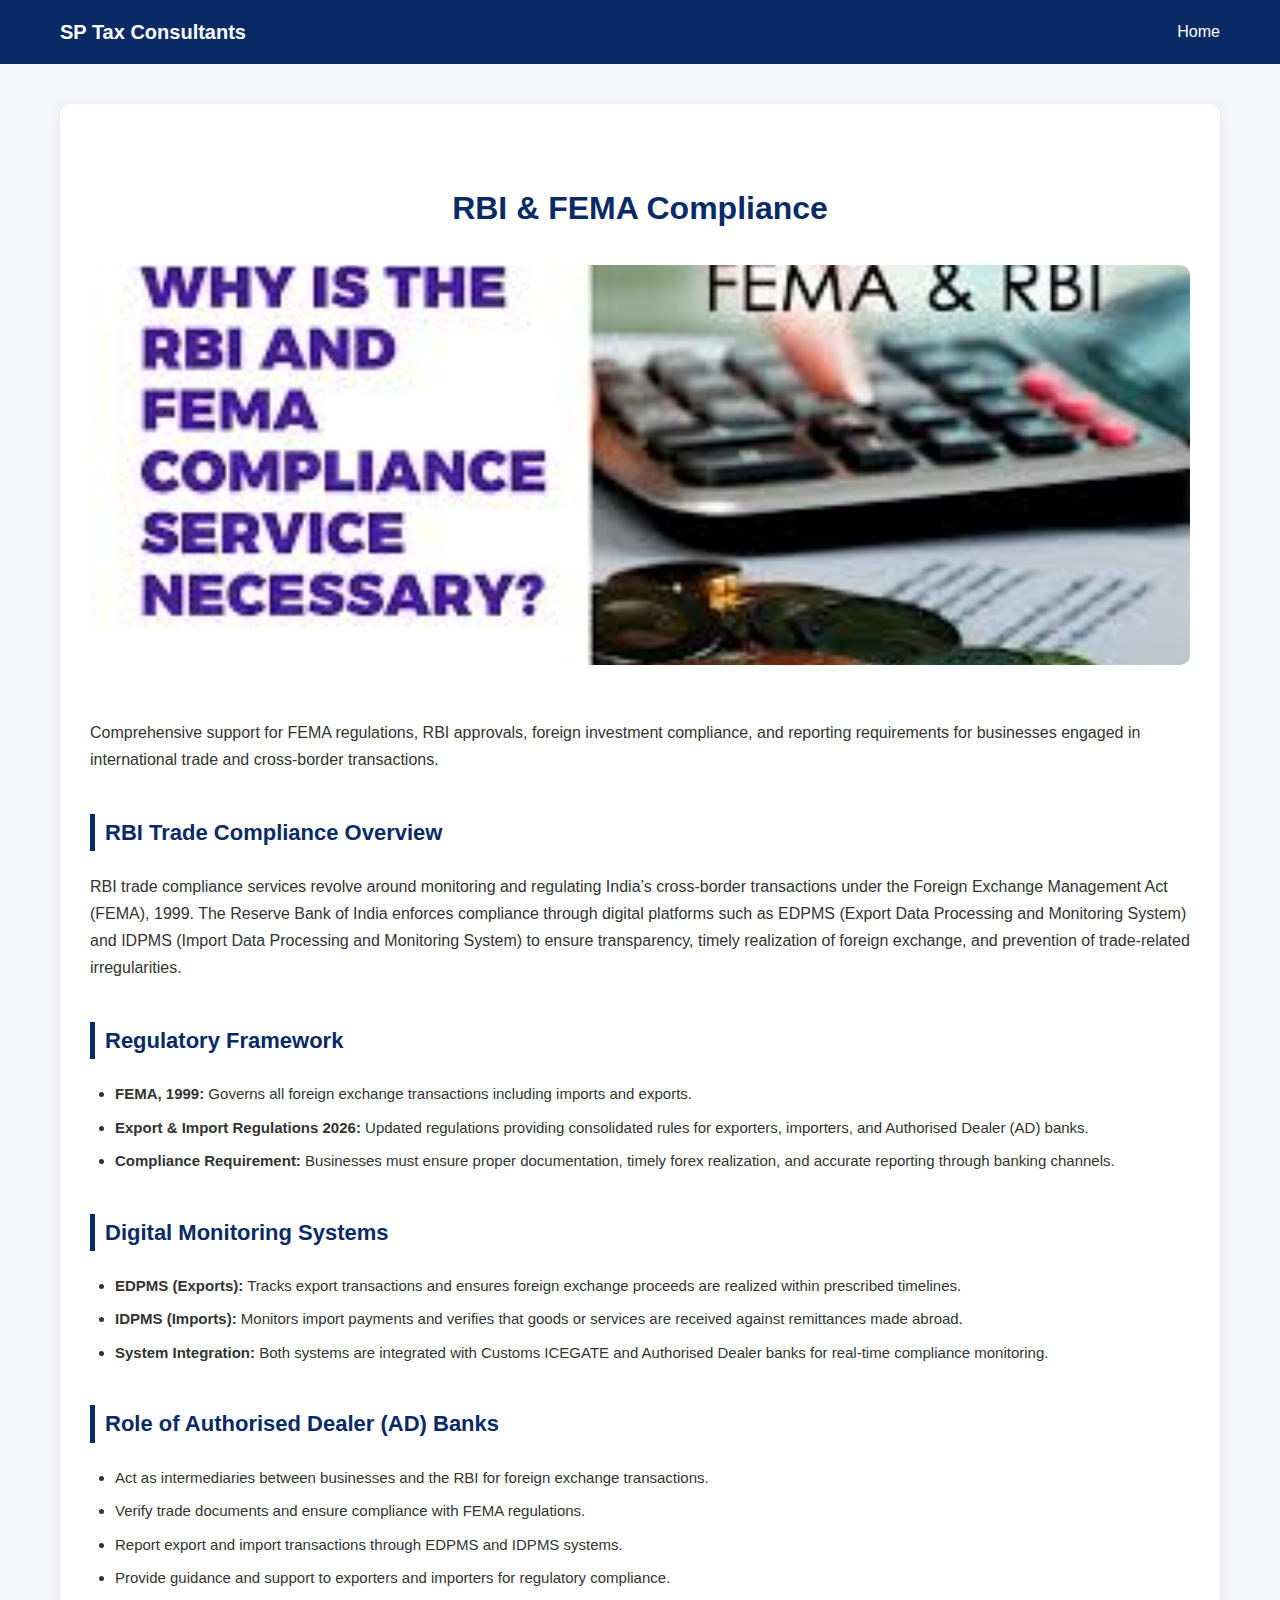
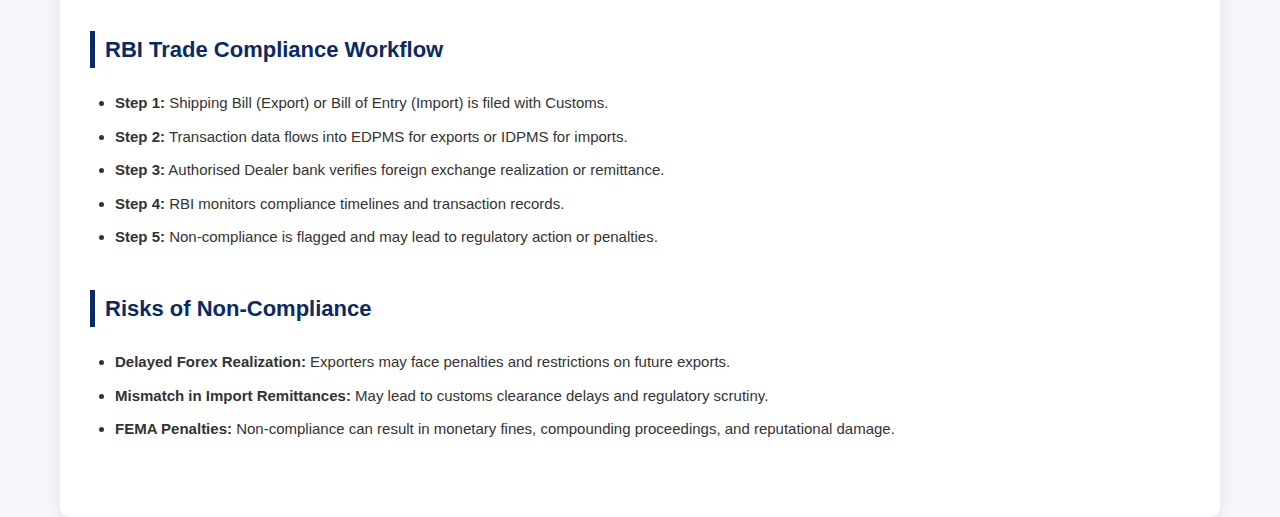
<file: rbi.html>
<!DOCTYPE html>
<html>
<head>
<title>RBI & FEMA Compliance</title>

<style>

body{
font-family: Arial, Helvetica, sans-serif;
margin:0;
background:#f4f6f9;
line-height:1.7;
color:#333;
}

/* Navbar */

.navbar{
display:flex;
justify-content:space-between;
align-items:center;
background:#0a2a66;
padding:15px 60px;
color:white;
}

.navbar ul{
list-style:none;
display:flex;
margin:0;
padding:0;
}

.navbar ul li{
margin-left:25px;
}

.navbar a{
text-decoration:none;
color:white;
font-weight:500;
}

.logo{
font-size:20px;
font-weight:bold;
}

/* Page Section */

.services{
max-width:1100px;
margin:auto;
padding:50px 30px;
background:white;
margin-top:40px;
border-radius:10px;
box-shadow:0 4px 15px rgba(0,0,0,0.08);
}

.services h2{
text-align:center;
margin-bottom:30px;
font-size:32px;
color:#0a2a66;
}

.services h3{
margin-top:40px;
color:#0a2a66;
font-size:22px;
border-left:5px solid #0a2a66;
padding-left:10px;
}

.services p{
margin-bottom:18px;
font-size:16px;
}

.services ul{
margin-top:10px;
margin-bottom:25px;
padding-left:25px;
}

.services li{
margin-bottom:8px;
font-size:15px;
}

.services img{
width:100%;
max-height:400px;
object-fit:cover;
border-radius:10px;
margin-bottom:30px;
}

</style>

</head>

<body>

<nav class="navbar">
<div class="logo">SP Tax Consultants</div>

<ul>
<li><a href="index.html">Home</a></li>
</ul>
</nav>


<section class="services">

<h2>RBI & FEMA Compliance</h2>

<img src="RBI_FEMA_Compliance.jpg">

<p>
Comprehensive support for FEMA regulations, RBI approvals, foreign investment compliance, and reporting requirements for businesses engaged in international trade and cross-border transactions.
</p>


<h3>RBI Trade Compliance Overview</h3>

<p>
RBI trade compliance services revolve around monitoring and regulating India’s cross-border transactions under the Foreign Exchange Management Act (FEMA), 1999. The Reserve Bank of India enforces compliance through digital platforms such as EDPMS (Export Data Processing and Monitoring System) and IDPMS (Import Data Processing and Monitoring System) to ensure transparency, timely realization of foreign exchange, and prevention of trade-related irregularities.
</p>


<h3>Regulatory Framework</h3>

<ul>
<li><strong>FEMA, 1999:</strong> Governs all foreign exchange transactions including imports and exports.</li>

<li><strong>Export & Import Regulations 2026:</strong> Updated regulations providing consolidated rules for exporters, importers, and Authorised Dealer (AD) banks.</li>

<li><strong>Compliance Requirement:</strong> Businesses must ensure proper documentation, timely forex realization, and accurate reporting through banking channels.</li>
</ul>


<h3>Digital Monitoring Systems</h3>

<ul>
<li><strong>EDPMS (Exports):</strong> Tracks export transactions and ensures foreign exchange proceeds are realized within prescribed timelines.</li>

<li><strong>IDPMS (Imports):</strong> Monitors import payments and verifies that goods or services are received against remittances made abroad.</li>

<li><strong>System Integration:</strong> Both systems are integrated with Customs ICEGATE and Authorised Dealer banks for real-time compliance monitoring.</li>
</ul>


<h3>Role of Authorised Dealer (AD) Banks</h3>

<ul>
<li>Act as intermediaries between businesses and the RBI for foreign exchange transactions.</li>

<li>Verify trade documents and ensure compliance with FEMA regulations.</li>

<li>Report export and import transactions through EDPMS and IDPMS systems.</li>

<li>Provide guidance and support to exporters and importers for regulatory compliance.</li>
</ul>


<h3>RBI Trade Compliance Workflow</h3>

<ul>
<li><strong>Step 1:</strong> Shipping Bill (Export) or Bill of Entry (Import) is filed with Customs.</li>

<li><strong>Step 2:</strong> Transaction data flows into EDPMS for exports or IDPMS for imports.</li>

<li><strong>Step 3:</strong> Authorised Dealer bank verifies foreign exchange realization or remittance.</li>

<li><strong>Step 4:</strong> RBI monitors compliance timelines and transaction records.</li>

<li><strong>Step 5:</strong> Non-compliance is flagged and may lead to regulatory action or penalties.</li>
</ul>


<h3>Risks of Non-Compliance</h3>

<ul>
<li><strong>Delayed Forex Realization:</strong> Exporters may face penalties and restrictions on future exports.</li>

<li><strong>Mismatch in Import Remittances:</strong> May lead to customs clearance delays and regulatory scrutiny.</li>

<li><strong>FEMA Penalties:</strong> Non-compliance can result in monetary fines, compounding proceedings, and reputational damage.</li>
</ul>

</section>

</body>
</html>
</file>
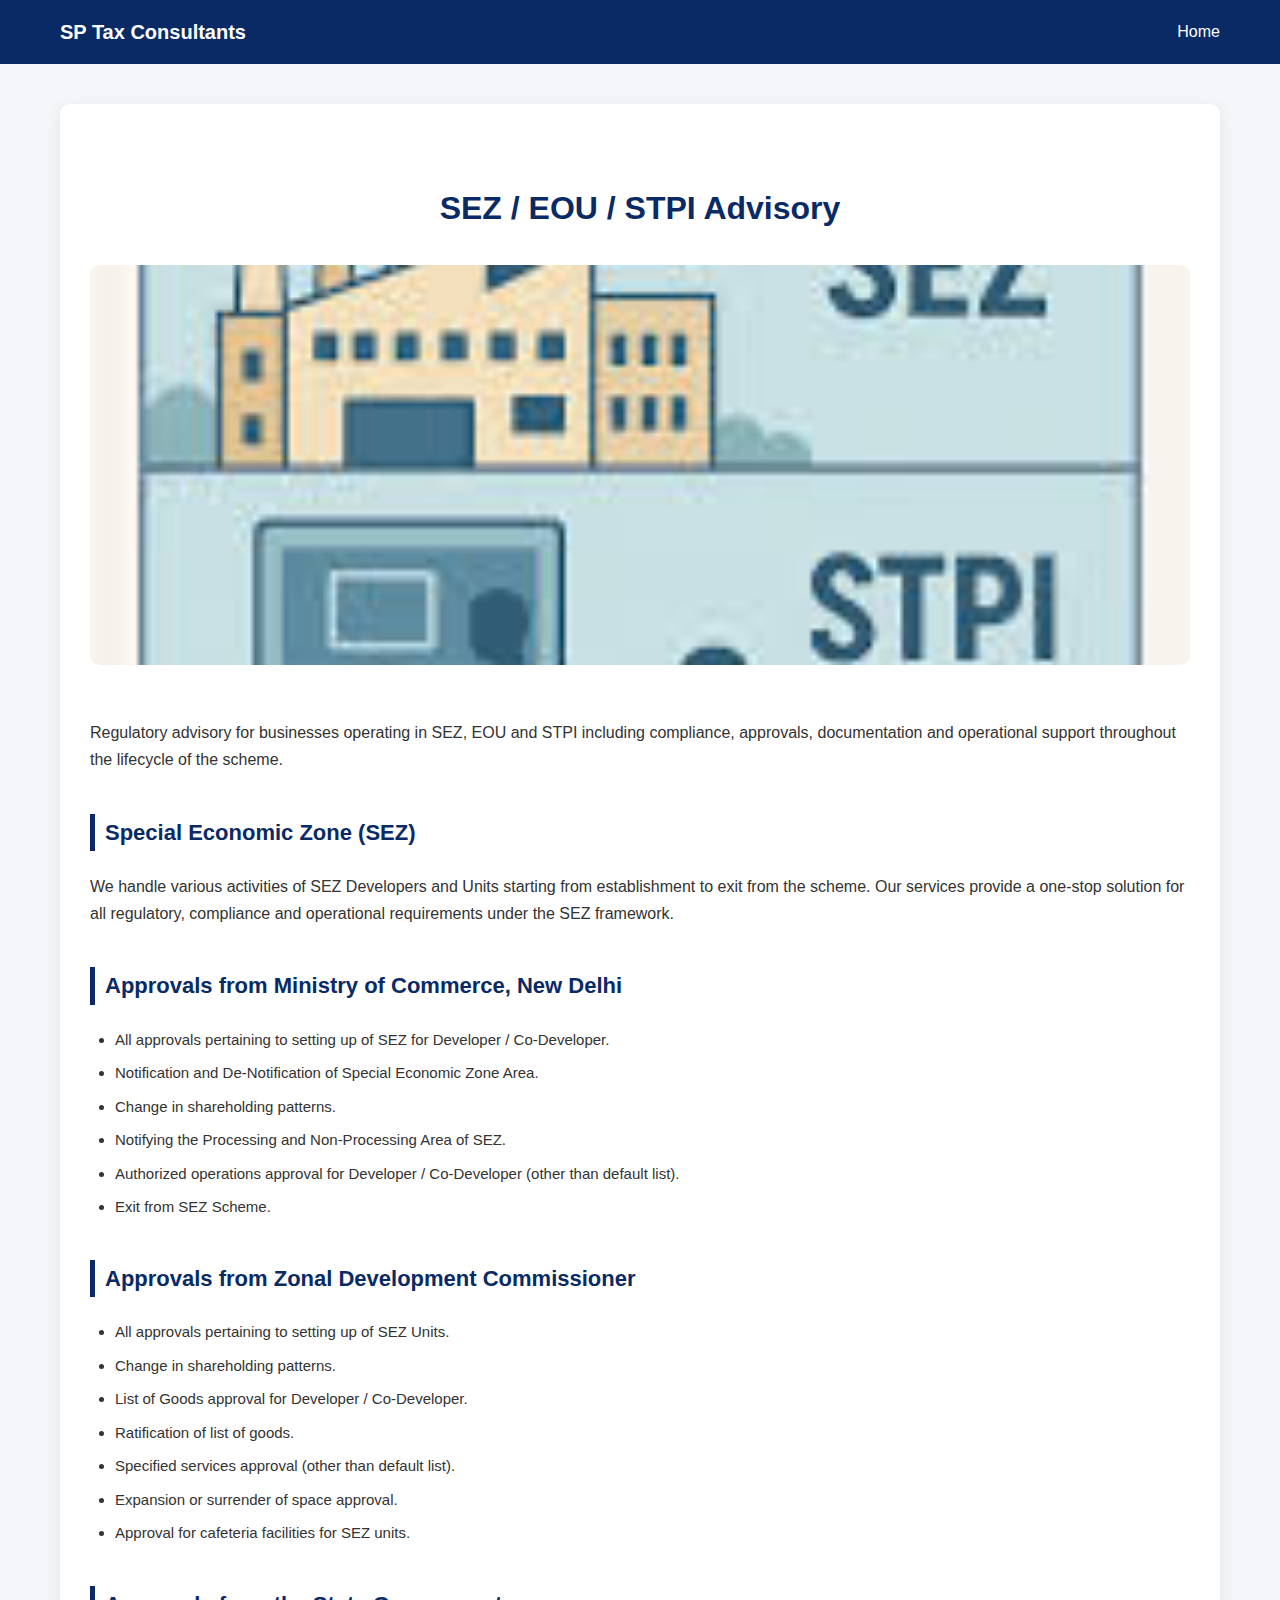
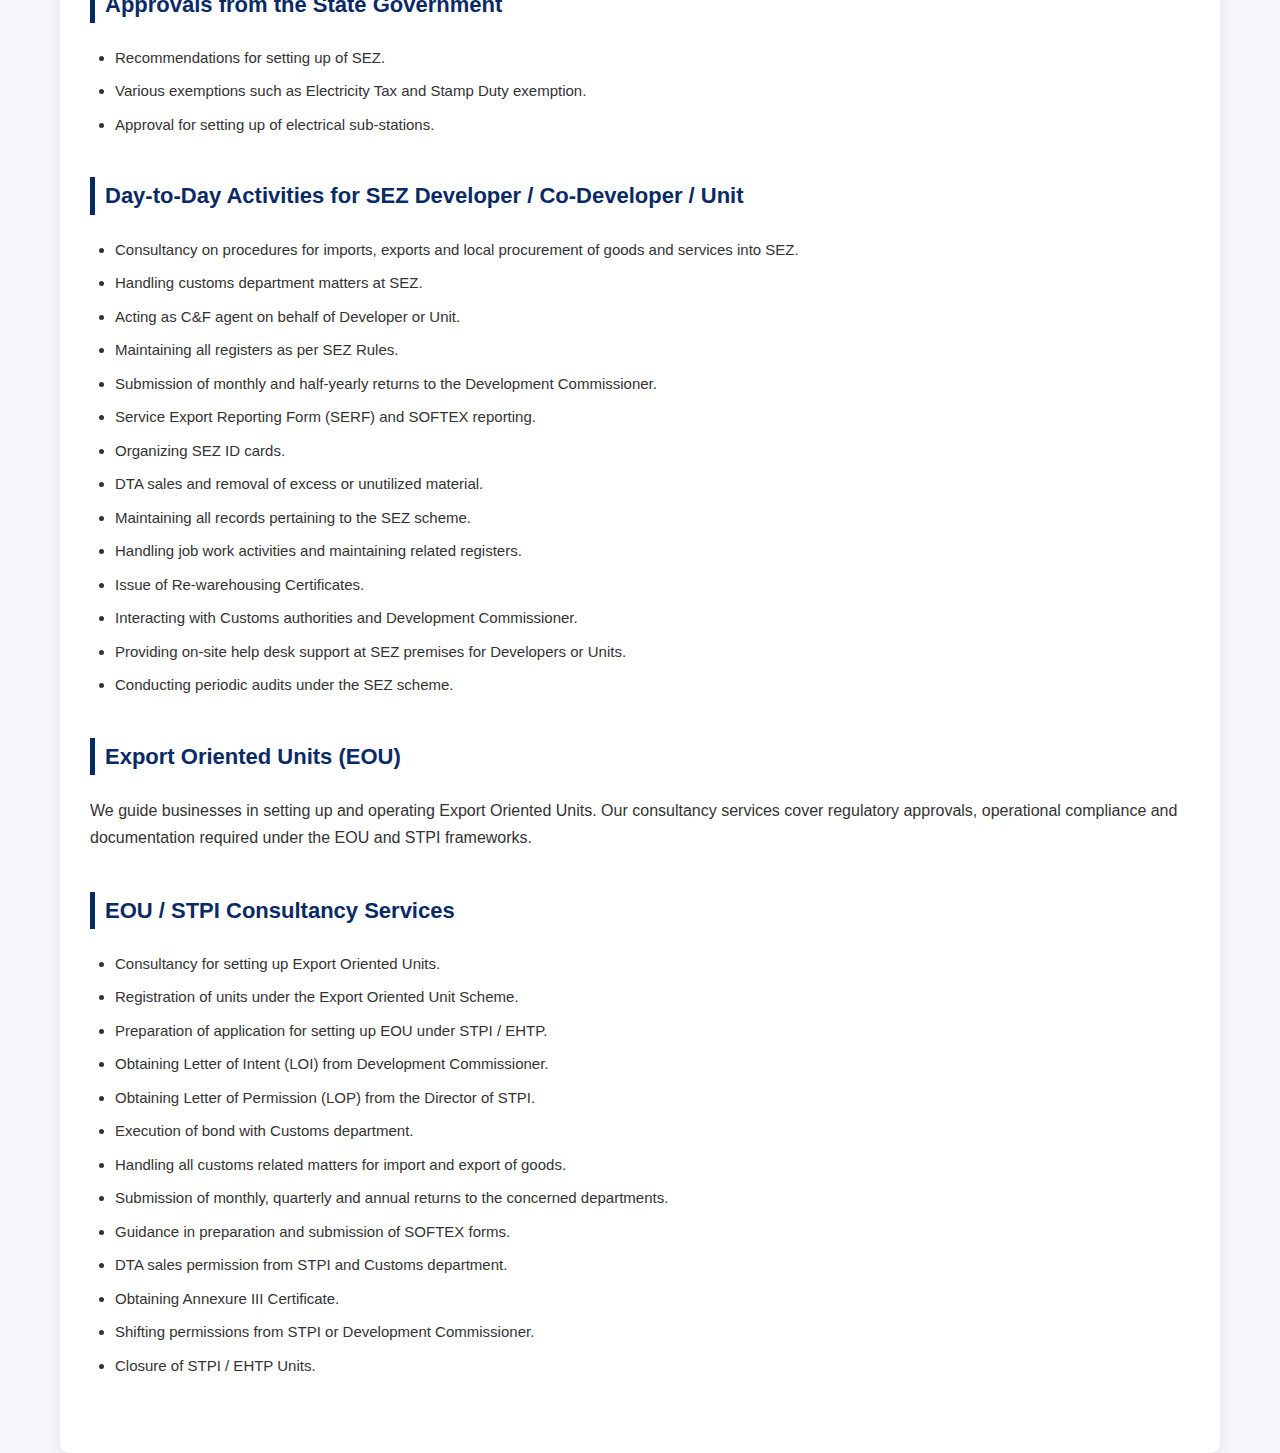
<file: sez.html>
<!DOCTYPE html>
<html>
<head>
<title>SEZ / EOU / STPI Advisory</title>

<style>

body{
font-family: Arial, Helvetica, sans-serif;
margin:0;
background:#f4f6f9;
line-height:1.7;
color:#333;
}

/* Navbar */

.navbar{
display:flex;
justify-content:space-between;
align-items:center;
background:#0a2a66;
padding:15px 60px;
color:white;
}

.navbar ul{
list-style:none;
display:flex;
margin:0;
padding:0;
}

.navbar ul li{
margin-left:25px;
}

.navbar a{
text-decoration:none;
color:white;
font-weight:500;
}

.logo{
font-size:20px;
font-weight:bold;
}

/* Page Section */

.services{
max-width:1100px;
margin:auto;
padding:50px 30px;
background:white;
margin-top:40px;
border-radius:10px;
box-shadow:0 4px 15px rgba(0,0,0,0.08);
}

.services h2{
text-align:center;
margin-bottom:30px;
font-size:32px;
color:#0a2a66;
}

.services h3{
margin-top:40px;
color:#0a2a66;
font-size:22px;
border-left:5px solid #0a2a66;
padding-left:10px;
}

.services p{
margin-bottom:18px;
font-size:16px;
}

.services ul{
margin-top:10px;
margin-bottom:25px;
padding-left:25px;
}

.services li{
margin-bottom:8px;
font-size:15px;
}

.services img{
width:100%;
max-height:400px;
object-fit:cover;
border-radius:10px;
margin-bottom:30px;
}

</style>

</head>

<body>

<nav class="navbar">
<div class="logo">SP Tax Consultants</div>

<ul>
<li><a href="index.html">Home</a></li>
</ul>
</nav>


<section class="services">

<h2>SEZ / EOU / STPI Advisory</h2>

<img src="SEZ_EOU_STPI_Advisory.jpg">

<p>
Regulatory advisory for businesses operating in SEZ, EOU and STPI including compliance, approvals, documentation and operational support throughout the lifecycle of the scheme.
</p>


<h3>Special Economic Zone (SEZ)</h3>

<p>
We handle various activities of SEZ Developers and Units starting from establishment to exit from the scheme. Our services provide a one-stop solution for all regulatory, compliance and operational requirements under the SEZ framework.
</p>


<h3>Approvals from Ministry of Commerce, New Delhi</h3>

<ul>
<li>All approvals pertaining to setting up of SEZ for Developer / Co-Developer.</li>
<li>Notification and De-Notification of Special Economic Zone Area.</li>
<li>Change in shareholding patterns.</li>
<li>Notifying the Processing and Non-Processing Area of SEZ.</li>
<li>Authorized operations approval for Developer / Co-Developer (other than default list).</li>
<li>Exit from SEZ Scheme.</li>
</ul>


<h3>Approvals from Zonal Development Commissioner</h3>

<ul>
<li>All approvals pertaining to setting up of SEZ Units.</li>
<li>Change in shareholding patterns.</li>
<li>List of Goods approval for Developer / Co-Developer.</li>
<li>Ratification of list of goods.</li>
<li>Specified services approval (other than default list).</li>
<li>Expansion or surrender of space approval.</li>
<li>Approval for cafeteria facilities for SEZ units.</li>
</ul>


<h3>Approvals from the State Government</h3>

<ul>
<li>Recommendations for setting up of SEZ.</li>
<li>Various exemptions such as Electricity Tax and Stamp Duty exemption.</li>
<li>Approval for setting up of electrical sub-stations.</li>
</ul>


<h3>Day-to-Day Activities for SEZ Developer / Co-Developer / Unit</h3>

<ul>
<li>Consultancy on procedures for imports, exports and local procurement of goods and services into SEZ.</li>
<li>Handling customs department matters at SEZ.</li>
<li>Acting as C&F agent on behalf of Developer or Unit.</li>
<li>Maintaining all registers as per SEZ Rules.</li>
<li>Submission of monthly and half-yearly returns to the Development Commissioner.</li>
<li>Service Export Reporting Form (SERF) and SOFTEX reporting.</li>
<li>Organizing SEZ ID cards.</li>
<li>DTA sales and removal of excess or unutilized material.</li>
<li>Maintaining all records pertaining to the SEZ scheme.</li>
<li>Handling job work activities and maintaining related registers.</li>
<li>Issue of Re-warehousing Certificates.</li>
<li>Interacting with Customs authorities and Development Commissioner.</li>
<li>Providing on-site help desk support at SEZ premises for Developers or Units.</li>
<li>Conducting periodic audits under the SEZ scheme.</li>
</ul>


<h3>Export Oriented Units (EOU)</h3>

<p>
We guide businesses in setting up and operating Export Oriented Units. Our consultancy services cover regulatory approvals, operational compliance and documentation required under the EOU and STPI frameworks.
</p>


<h3>EOU / STPI Consultancy Services</h3>

<ul>
<li>Consultancy for setting up Export Oriented Units.</li>
<li>Registration of units under the Export Oriented Unit Scheme.</li>
<li>Preparation of application for setting up EOU under STPI / EHTP.</li>
<li>Obtaining Letter of Intent (LOI) from Development Commissioner.</li>
<li>Obtaining Letter of Permission (LOP) from the Director of STPI.</li>
<li>Execution of bond with Customs department.</li>
<li>Handling all customs related matters for import and export of goods.</li>
<li>Submission of monthly, quarterly and annual returns to the concerned departments.</li>
<li>Guidance in preparation and submission of SOFTEX forms.</li>
<li>DTA sales permission from STPI and Customs department.</li>
<li>Obtaining Annexure III Certificate.</li>
<li>Shifting permissions from STPI or Development Commissioner.</li>
<li>Closure of STPI / EHTP Units.</li>
</ul>

</section>

</body>
</html>
</file>
<file: style.css>
* {
  margin: 0;
  padding: 0;
  box-sizing: border-box;
  font-family: 'Roboto', sans-serif;
}

body {
  background: #f4f6f9;
  color: #222;
  line-height: 1.6;
}

/* NAVBAR */
.navbar {
  background: #0d2b6b;
  color: white;
  display: flex;
  justify-content: space-between;
  align-items: center;
  padding: 15px 40px;
}

.logo-text {
  font-weight: 700;
  font-size: 20px;
}

.navbar ul {
  list-style: none;
  display: flex;
  gap: 30px;
}

.navbar ul li a {
  text-decoration: none;
  color: white;
  font-weight: 500;
}

/* HEADER */
.main-header {
  text-align: center;
  background: #0f2a44;
  color: white;
  padding-bottom: 30px;
}

.header-logo {
  width: 100%;
  max-height: 220px;
  object-fit: cover;
  display: block;
}

.main-header h1 {
  font-size: 40px;
  font-weight: 900;
  margin-top: 15px;
}

.sub-heading {
  display: block;
  font-size: 20px;
  font-weight: 400;
  margin-top: 5px;
  color: #cfd8e3;
}

.tagline {
  margin-top: 10px;
  font-size: 16px;
  color: #d6d6d6;
  font-style: italic;
}

/* SECTIONS */
section {
  padding: 50px 10%;
}

h2 {
  text-align: center;
  margin-bottom: 40px;
  font-size: 28px;
  color: #0d2b6b;
}

/* SERVICES */
.service-grid {
  display: grid;
  grid-template-columns: repeat(auto-fit, minmax(280px, 1fr));
  gap: 30px;
}

.service-card {
  text-decoration: none;
  color: inherit;
  background: #ffffff;
  border-radius: 10px;
  padding: 20px;
  border: 1px solid #e1e1e1;
  transition: 0.3s;
}

.service-card:hover {
  transform: translateY(-6px);
  box-shadow: 0 8px 25px rgba(0,0,0,0.1);
}

.service-card img {
  width: 100%;
  height: 180px;
  object-fit: cover;
  border-radius: 8px;
  margin-bottom: 15px;
}

.service-card h3 {
  color: #0d2b6b;
  margin-bottom: 10px;
}

/* PARTNERS */
.partner-card {
  display: flex;
  align-items: center;
  gap: 20px;
  background: #ffffff;
  padding: 25px;
  margin: 20px auto;
  max-width: 700px;
  border-radius: 10px;
  border: 1px solid #e1e1e1;
}

.partner-img {
  width: 80px;
  height: 80px;
  object-fit: cover;
  border-radius: 50%;
}

.partner-info h3 {
  margin: 0;
  color: #0d2b6b;
}

.partner-info p {
  margin-top: 5px;
  color: #555;
}

.abb-logo {
  width: 14px;
  height: auto;
  margin-left: 4px;
  vertical-align: middle;
}

/* CONTACT */
.contact {
  text-align: center;
}

.contact a {
  color: #0d2b6b;
  text-decoration: none;
  font-weight: 500;
}

.contact-form {
  margin-top: 30px;
  max-width: 500px;
  margin-left: auto;
  margin-right: auto;
}

.contact-form input,
.contact-form textarea {
  width: 100%;
  padding: 12px;
  margin-bottom: 15px;
  border: 1px solid #ccc;
  border-radius: 6px;
  font-size: 14px;
}

.about p {
  margin-bottom: 15px;
  text-align: justify;
}

.about h3 {
  margin-top: 20px;
  color: #0d2b6b;
}

/* BUTTON */
.btn {
  background: #0d2b6b;
  color: white;
  padding: 12px;
  border: none;
  width: 100%;
  border-radius: 6px;
  cursor: pointer;
  font-weight: 600;
}

.btn:hover {
  background: #092050;
}

/* FOOTER */
.footer {
  text-align: center;
  padding: 20px;
  background: #0d2b6b;
  color: white;
  margin-top: 40px;
}
</file>
